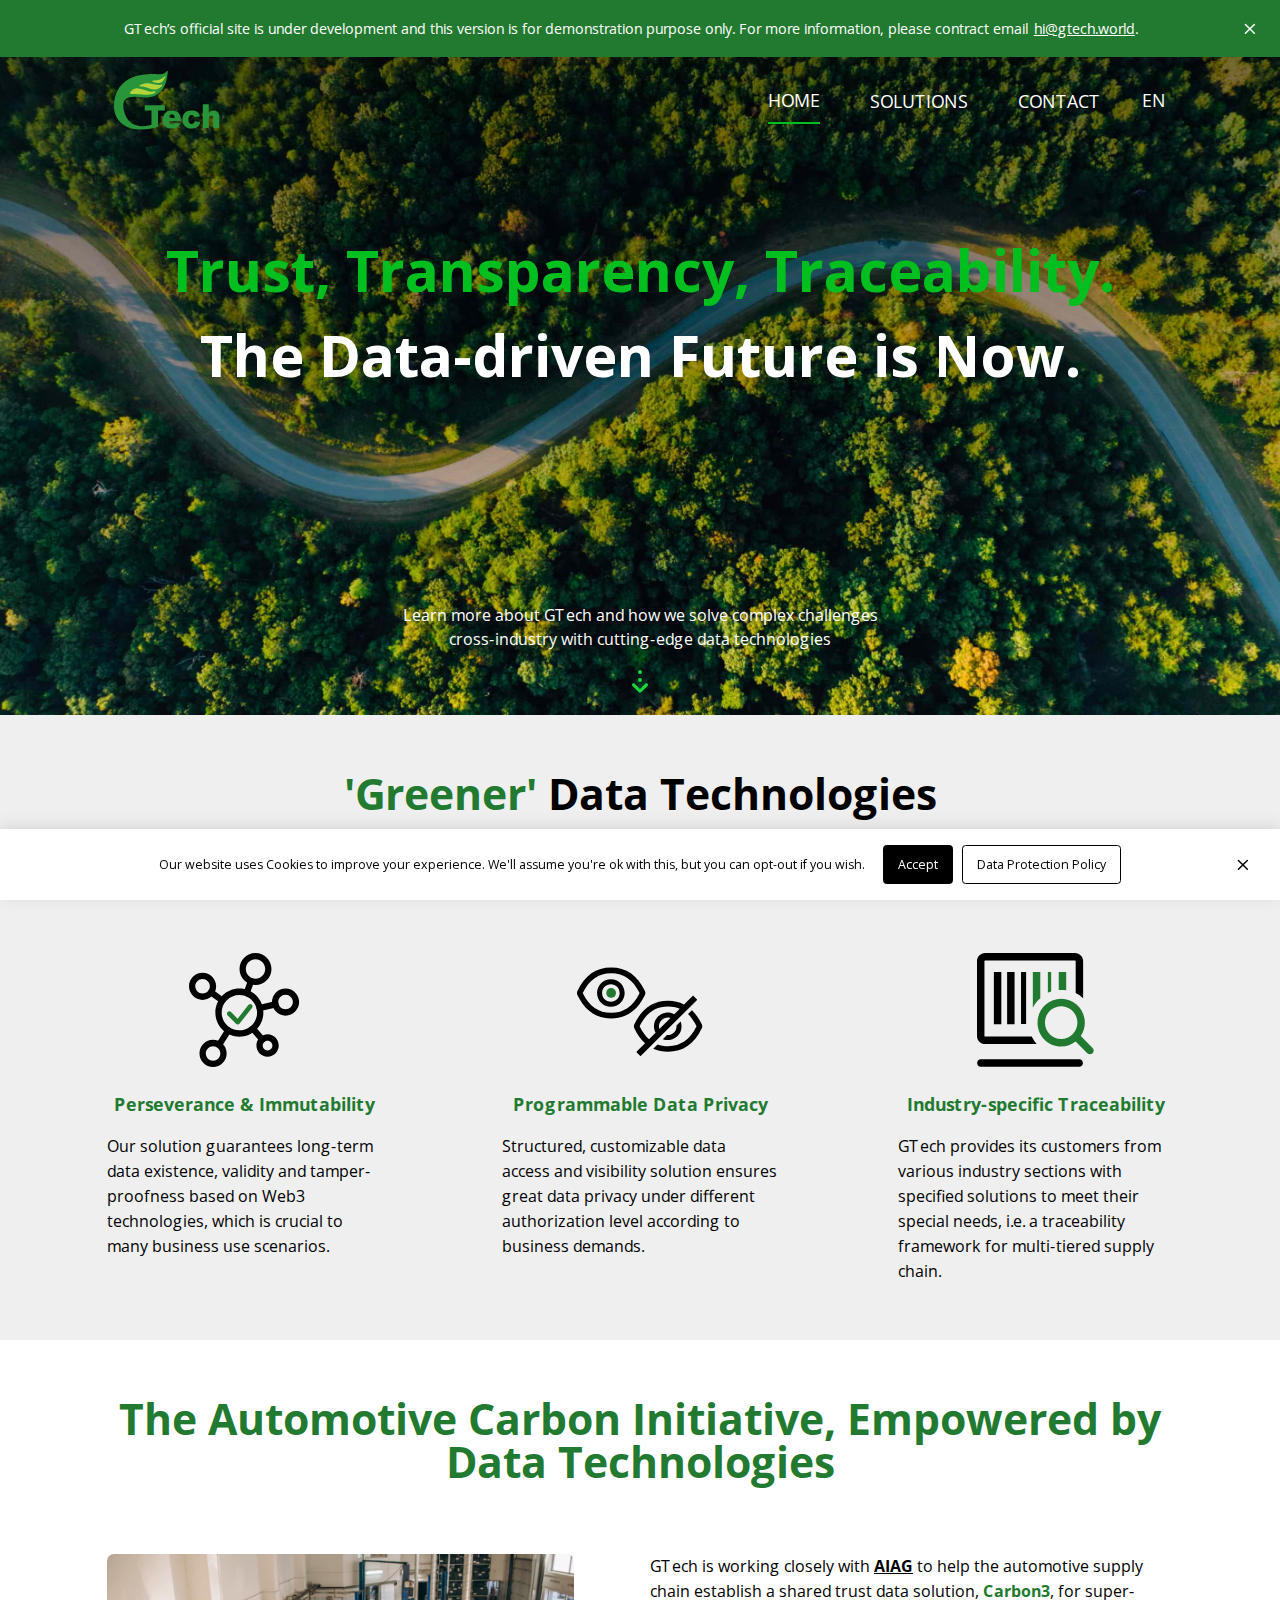
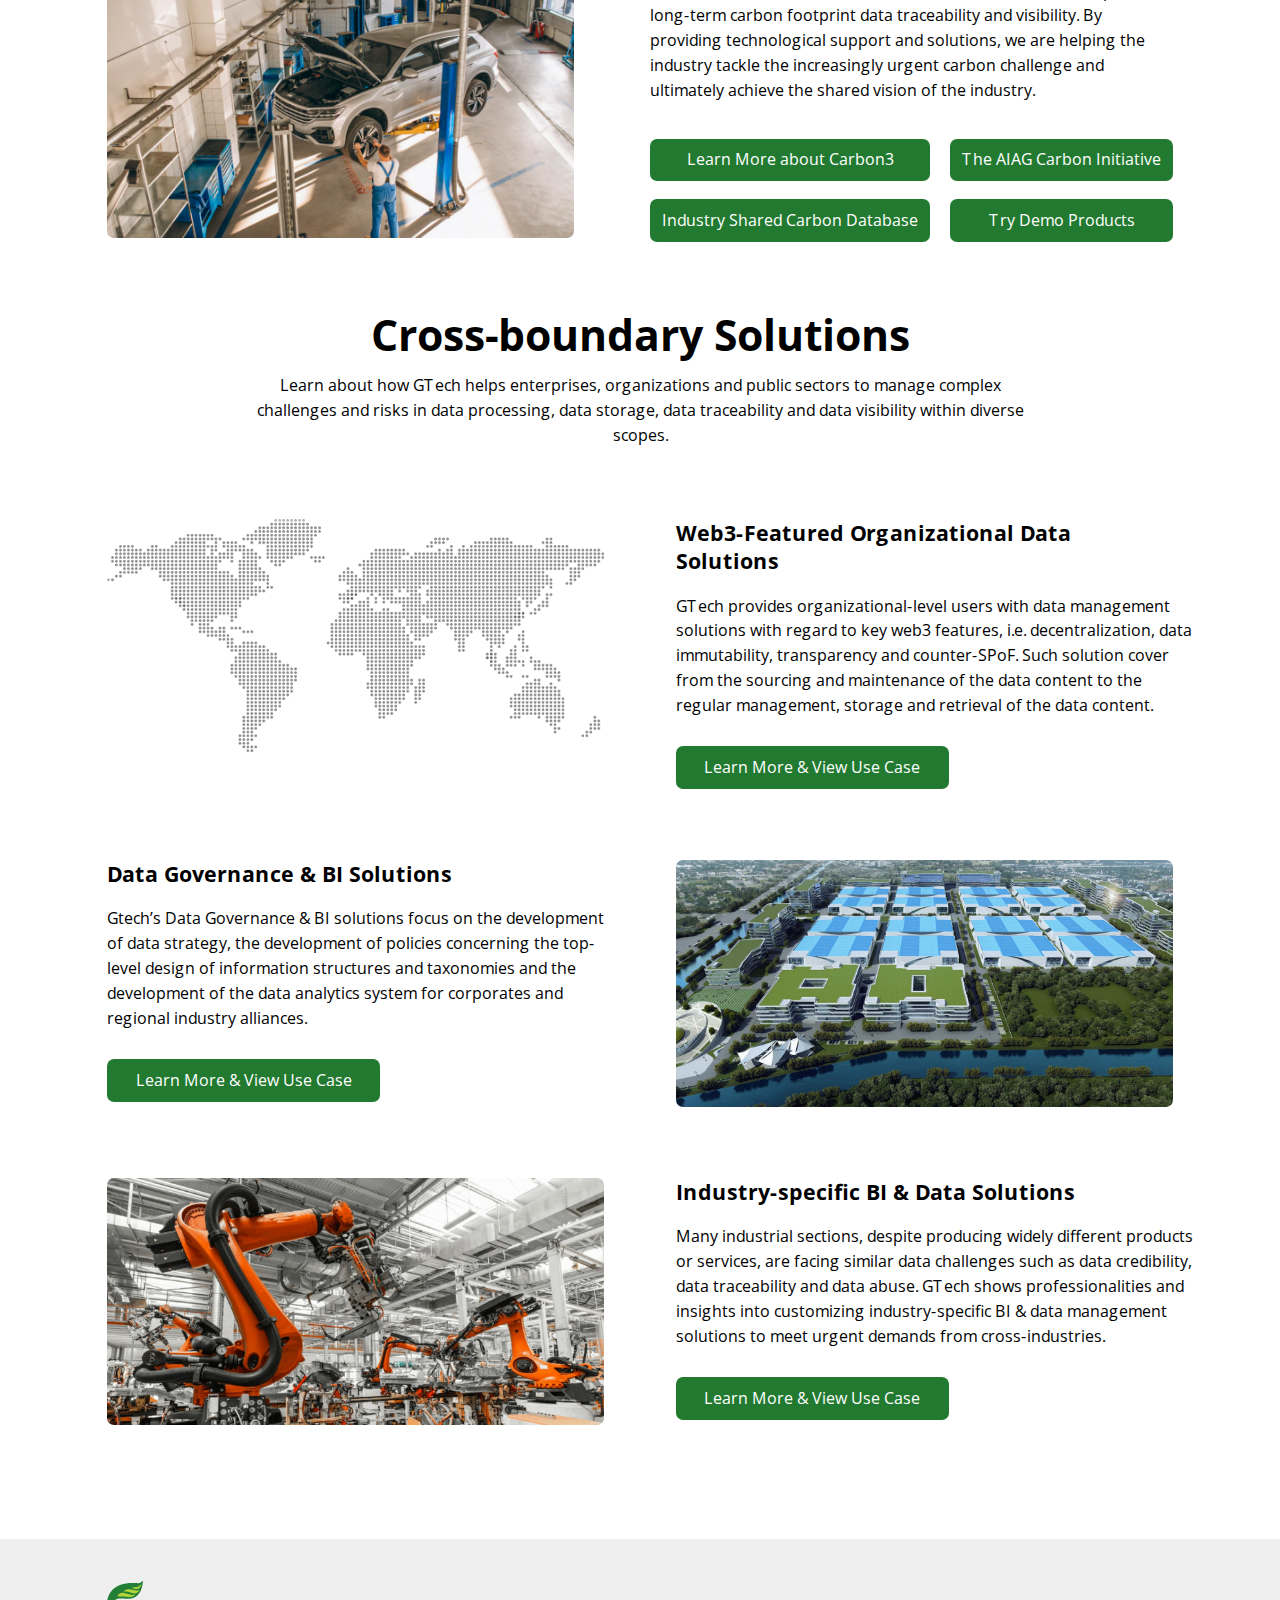
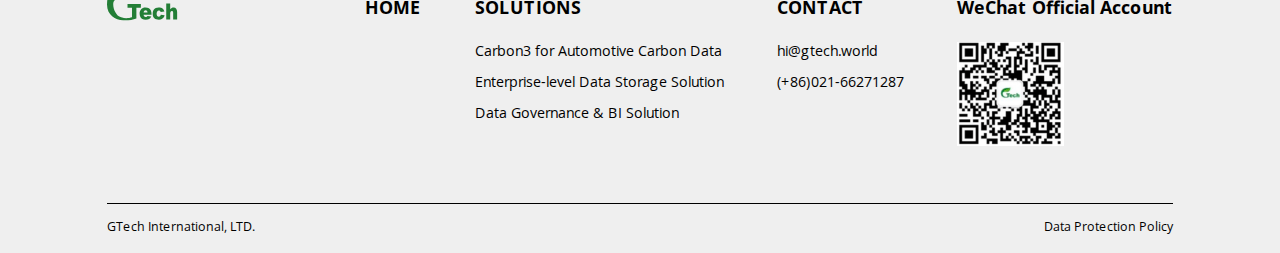
<file: index.html>
<!DOCTYPE html><html lang="en"><head><meta charSet="utf-8"/><meta name="viewport" content="width=device-width"/><meta name="next-head-count" content="2"/><link rel="preconnect" href="/" crossorigin="anonymous"/><link rel="preload" href="/_next/static/css/5288d0687bd31d93.css" as="style"/><link rel="stylesheet" href="/_next/static/css/5288d0687bd31d93.css" data-n-g=""/><noscript data-n-css=""></noscript><script defer="" nomodule="" src="/_next/static/chunks/polyfills-c67a75d1b6f99dc8.js"></script><script src="/_next/static/chunks/webpack-b8f8d6679aaa5f42.js" defer=""></script><script src="/_next/static/chunks/framework-581f102fc68ef277.js" defer=""></script><script src="/_next/static/chunks/main-71220c1e4946f592.js" defer=""></script><script src="/_next/static/chunks/pages/_app-a41fcdbe9997c2b9.js" defer=""></script><script src="/_next/static/chunks/8d4fba0e-fd02b2b81840c37c.js" defer=""></script><script src="/_next/static/chunks/8c16bef4-3a5990e9903d3d3b.js" defer=""></script><script src="/_next/static/chunks/431-c97db3393edc0b75.js" defer=""></script><script src="/_next/static/chunks/919-f11656b96b0485f4.js" defer=""></script><script src="/_next/static/chunks/pages/index-1e0c4e563dcc6757.js" defer=""></script><script src="/_next/static/p8mn2Bha2UyOERHmRodMK/_buildManifest.js" defer=""></script><script src="/_next/static/p8mn2Bha2UyOERHmRodMK/_ssgManifest.js" defer=""></script></head><body><div id="__next"></div><script id="__NEXT_DATA__" type="application/json">{"props":{"pageProps":{}},"page":"/","query":{},"buildId":"p8mn2Bha2UyOERHmRodMK","nextExport":true,"autoExport":true,"isFallback":false,"scriptLoader":[]}</script></body></html>
</file>
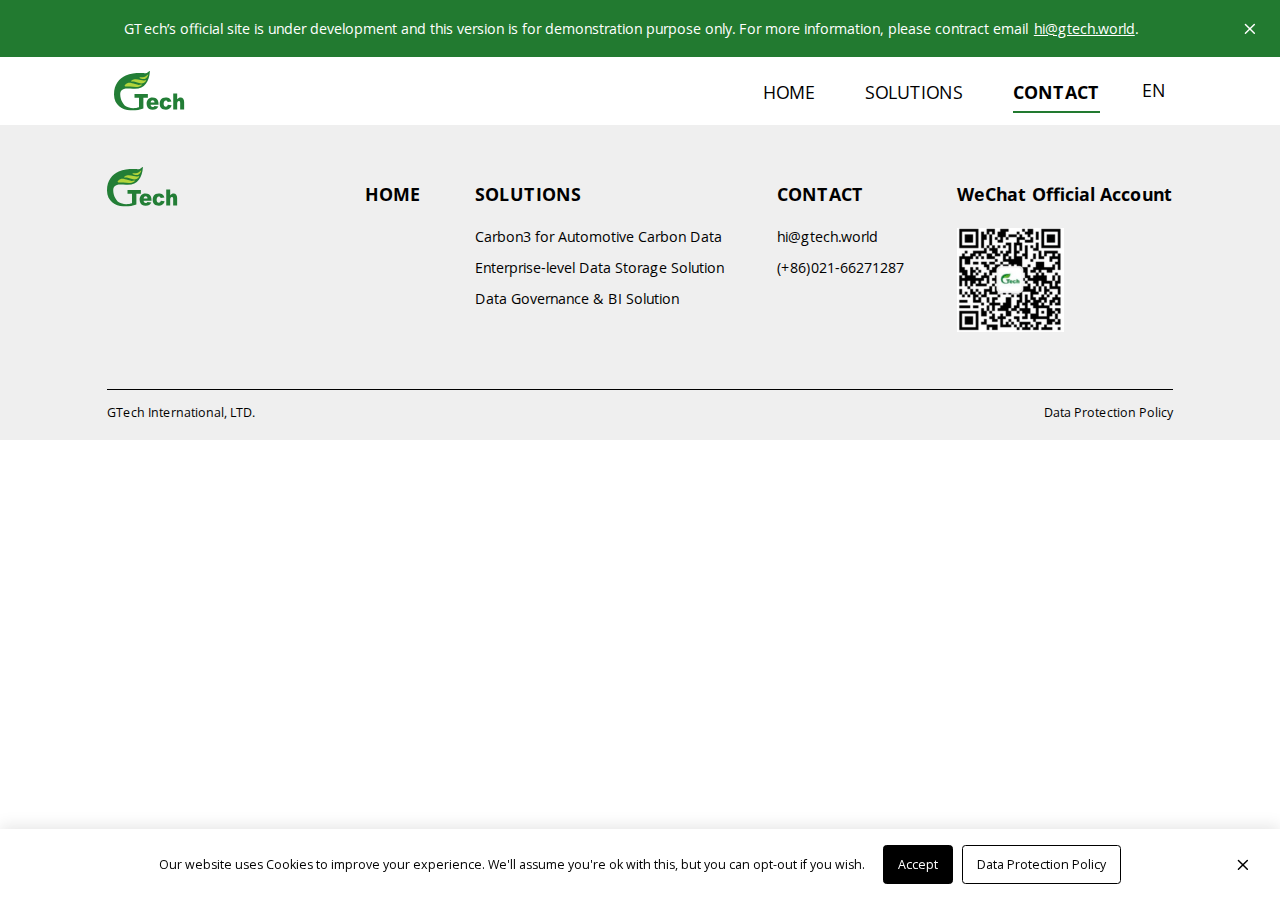
<file: contact.html>
<!DOCTYPE html><html lang="en"><head><meta charSet="utf-8"/><meta name="viewport" content="width=device-width"/><meta name="next-head-count" content="2"/><link rel="preconnect" href="/" crossorigin="anonymous"/><link rel="preload" href="/_next/static/css/5288d0687bd31d93.css" as="style"/><link rel="stylesheet" href="/_next/static/css/5288d0687bd31d93.css" data-n-g=""/><noscript data-n-css=""></noscript><script defer="" nomodule="" src="/_next/static/chunks/polyfills-c67a75d1b6f99dc8.js"></script><script src="/_next/static/chunks/webpack-b8f8d6679aaa5f42.js" defer=""></script><script src="/_next/static/chunks/framework-581f102fc68ef277.js" defer=""></script><script src="/_next/static/chunks/main-71220c1e4946f592.js" defer=""></script><script src="/_next/static/chunks/pages/_app-a41fcdbe9997c2b9.js" defer=""></script><script src="/_next/static/chunks/8d4fba0e-fd02b2b81840c37c.js" defer=""></script><script src="/_next/static/chunks/8c16bef4-3a5990e9903d3d3b.js" defer=""></script><script src="/_next/static/chunks/431-c97db3393edc0b75.js" defer=""></script><script src="/_next/static/chunks/919-f11656b96b0485f4.js" defer=""></script><script src="/_next/static/chunks/pages/contact-c659184856dd1633.js" defer=""></script><script src="/_next/static/p8mn2Bha2UyOERHmRodMK/_buildManifest.js" defer=""></script><script src="/_next/static/p8mn2Bha2UyOERHmRodMK/_ssgManifest.js" defer=""></script></head><body><div id="__next"></div><script id="__NEXT_DATA__" type="application/json">{"props":{"pageProps":{}},"page":"/contact","query":{},"buildId":"p8mn2Bha2UyOERHmRodMK","nextExport":true,"autoExport":true,"isFallback":false,"scriptLoader":[]}</script></body></html>
</file>
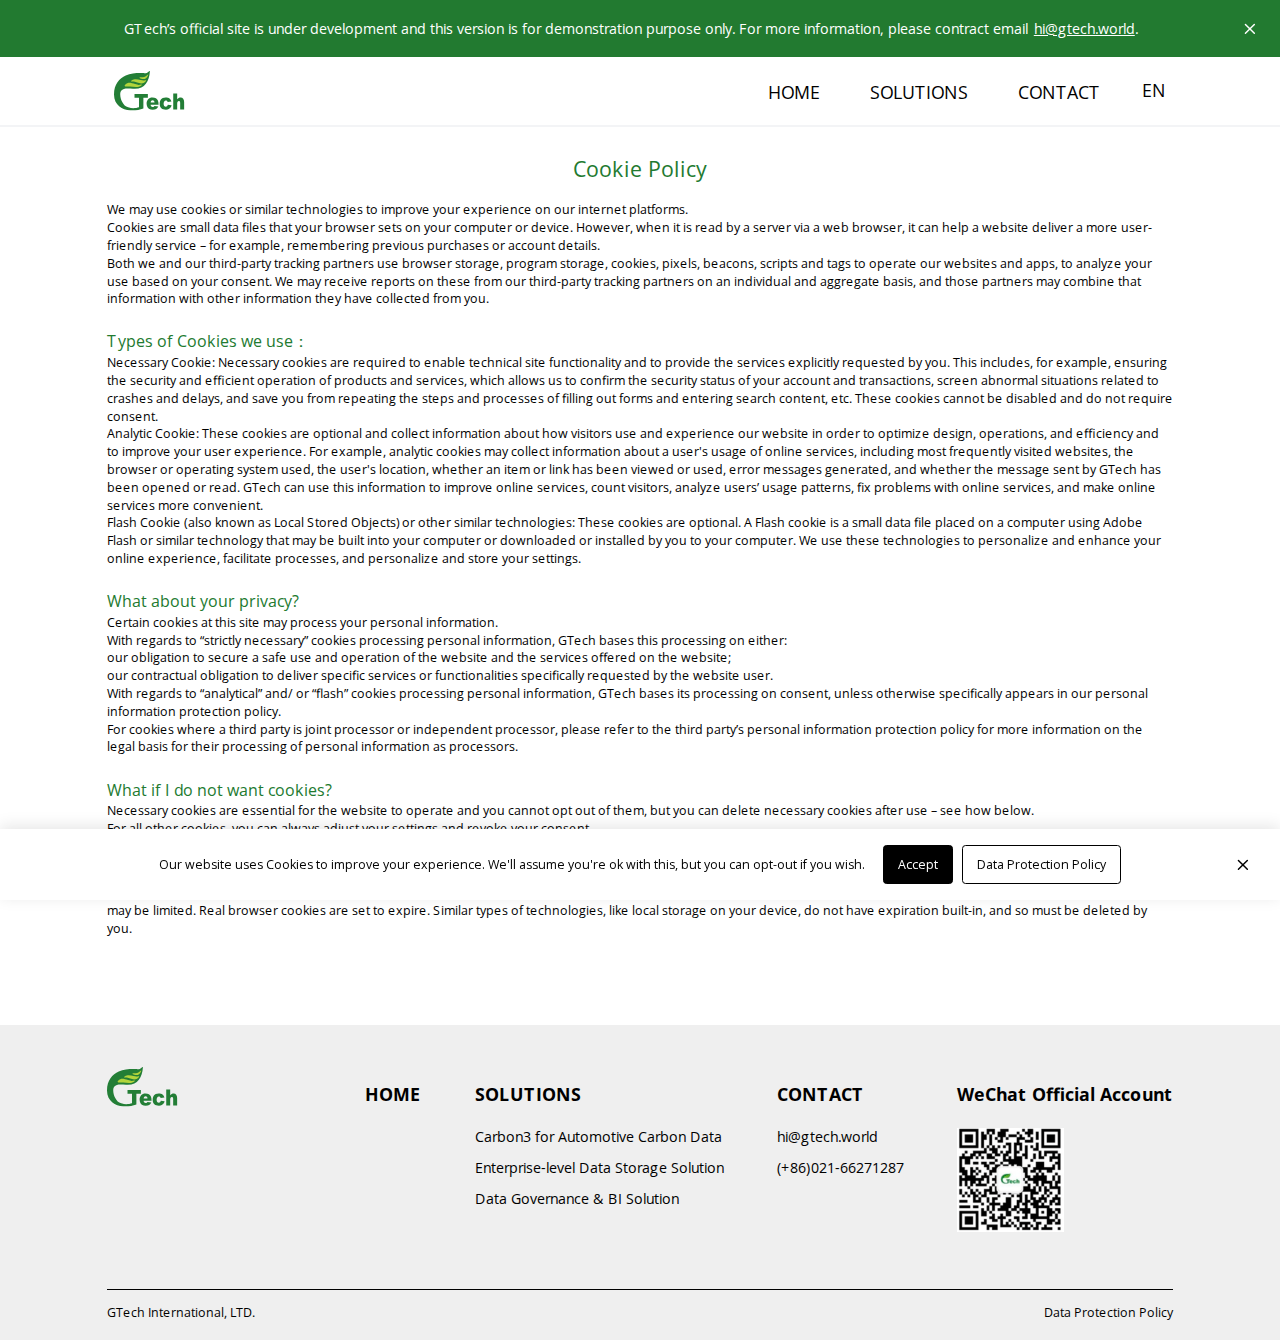
<file: enstatement.html>
<!DOCTYPE html><html lang="en"><head><meta charSet="utf-8"/><meta name="viewport" content="width=device-width"/><meta name="next-head-count" content="2"/><link rel="preconnect" href="/" crossorigin="anonymous"/><link rel="preload" href="/_next/static/css/5288d0687bd31d93.css" as="style"/><link rel="stylesheet" href="/_next/static/css/5288d0687bd31d93.css" data-n-g=""/><noscript data-n-css=""></noscript><script defer="" nomodule="" src="/_next/static/chunks/polyfills-c67a75d1b6f99dc8.js"></script><script src="/_next/static/chunks/webpack-b8f8d6679aaa5f42.js" defer=""></script><script src="/_next/static/chunks/framework-581f102fc68ef277.js" defer=""></script><script src="/_next/static/chunks/main-71220c1e4946f592.js" defer=""></script><script src="/_next/static/chunks/pages/_app-a41fcdbe9997c2b9.js" defer=""></script><script src="/_next/static/chunks/8d4fba0e-fd02b2b81840c37c.js" defer=""></script><script src="/_next/static/chunks/8c16bef4-3a5990e9903d3d3b.js" defer=""></script><script src="/_next/static/chunks/431-c97db3393edc0b75.js" defer=""></script><script src="/_next/static/chunks/919-f11656b96b0485f4.js" defer=""></script><script src="/_next/static/chunks/pages/enstatement-c4e5d16bc93fc5a7.js" defer=""></script><script src="/_next/static/p8mn2Bha2UyOERHmRodMK/_buildManifest.js" defer=""></script><script src="/_next/static/p8mn2Bha2UyOERHmRodMK/_ssgManifest.js" defer=""></script></head><body><div id="__next"></div><script id="__NEXT_DATA__" type="application/json">{"props":{"pageProps":{}},"page":"/enstatement","query":{},"buildId":"p8mn2Bha2UyOERHmRodMK","nextExport":true,"autoExport":true,"isFallback":false,"scriptLoader":[]}</script></body></html>
</file>
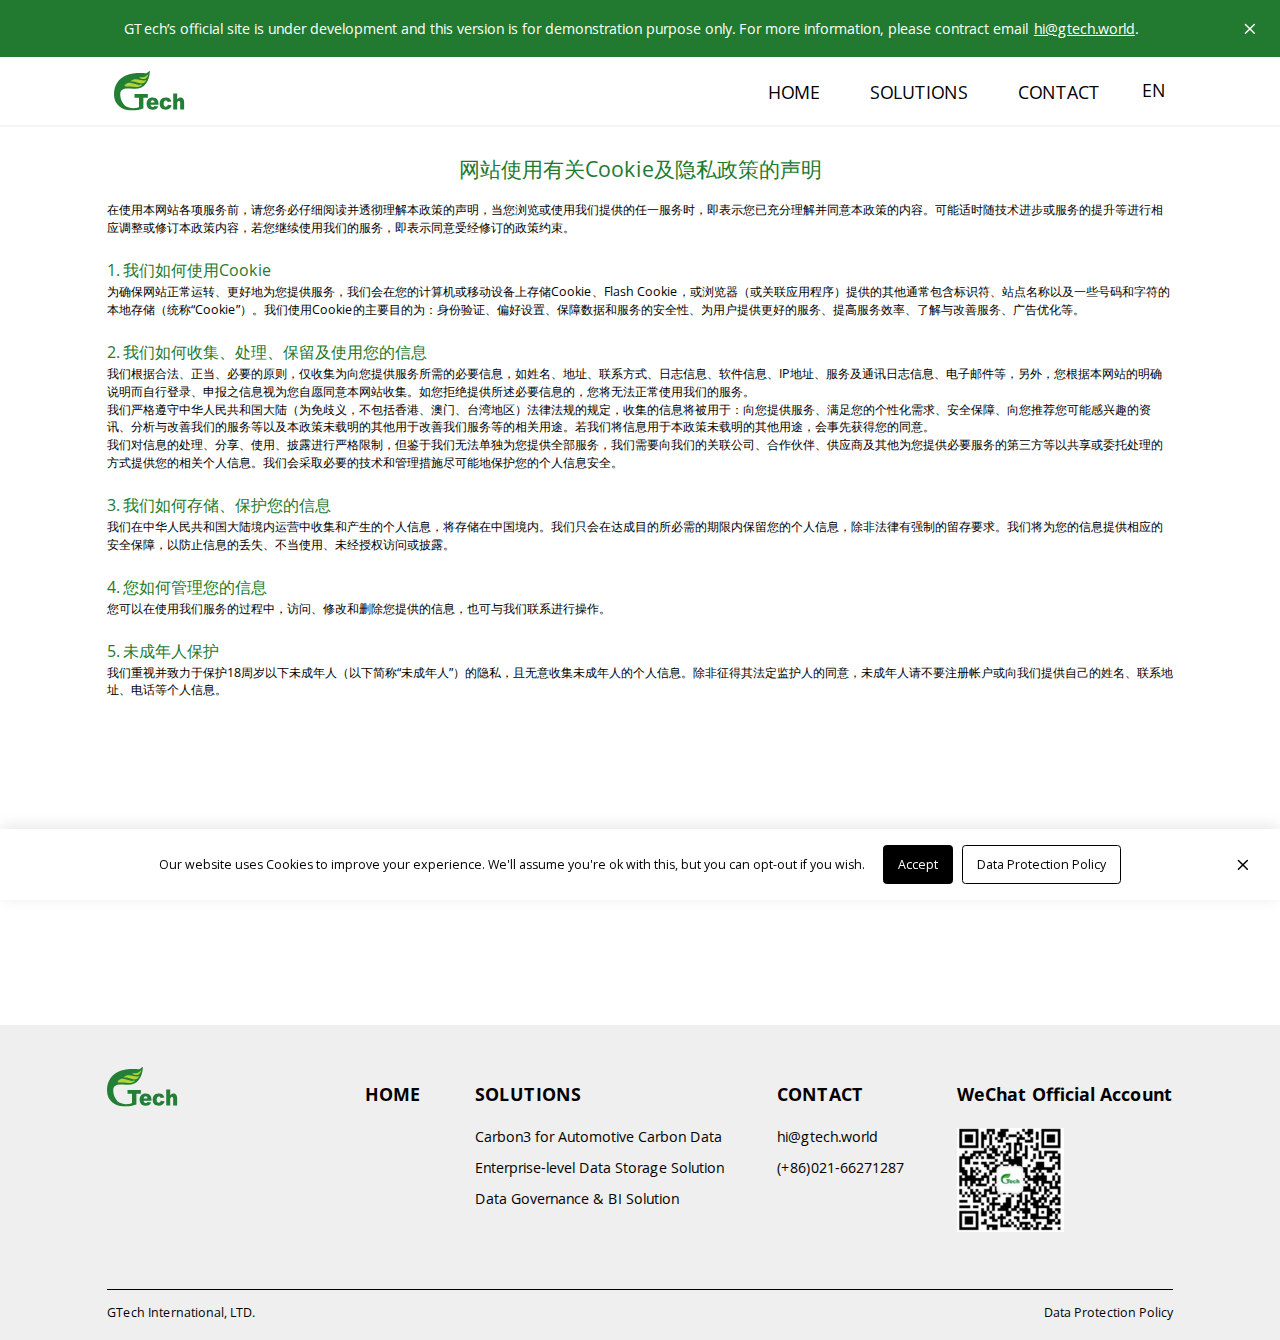
<file: zhstatement.html>
<!DOCTYPE html><html lang="en"><head><meta charSet="utf-8"/><meta name="viewport" content="width=device-width"/><meta name="next-head-count" content="2"/><link rel="preconnect" href="/" crossorigin="anonymous"/><link rel="preload" href="/_next/static/css/5288d0687bd31d93.css" as="style"/><link rel="stylesheet" href="/_next/static/css/5288d0687bd31d93.css" data-n-g=""/><noscript data-n-css=""></noscript><script defer="" nomodule="" src="/_next/static/chunks/polyfills-c67a75d1b6f99dc8.js"></script><script src="/_next/static/chunks/webpack-b8f8d6679aaa5f42.js" defer=""></script><script src="/_next/static/chunks/framework-581f102fc68ef277.js" defer=""></script><script src="/_next/static/chunks/main-71220c1e4946f592.js" defer=""></script><script src="/_next/static/chunks/pages/_app-a41fcdbe9997c2b9.js" defer=""></script><script src="/_next/static/chunks/8d4fba0e-fd02b2b81840c37c.js" defer=""></script><script src="/_next/static/chunks/8c16bef4-3a5990e9903d3d3b.js" defer=""></script><script src="/_next/static/chunks/431-c97db3393edc0b75.js" defer=""></script><script src="/_next/static/chunks/919-f11656b96b0485f4.js" defer=""></script><script src="/_next/static/chunks/pages/zhstatement-5091e8286f5fdfdb.js" defer=""></script><script src="/_next/static/p8mn2Bha2UyOERHmRodMK/_buildManifest.js" defer=""></script><script src="/_next/static/p8mn2Bha2UyOERHmRodMK/_ssgManifest.js" defer=""></script></head><body><div id="__next"></div><script id="__NEXT_DATA__" type="application/json">{"props":{"pageProps":{}},"page":"/zhstatement","query":{},"buildId":"p8mn2Bha2UyOERHmRodMK","nextExport":true,"autoExport":true,"isFallback":false,"scriptLoader":[]}</script></body></html>
</file>
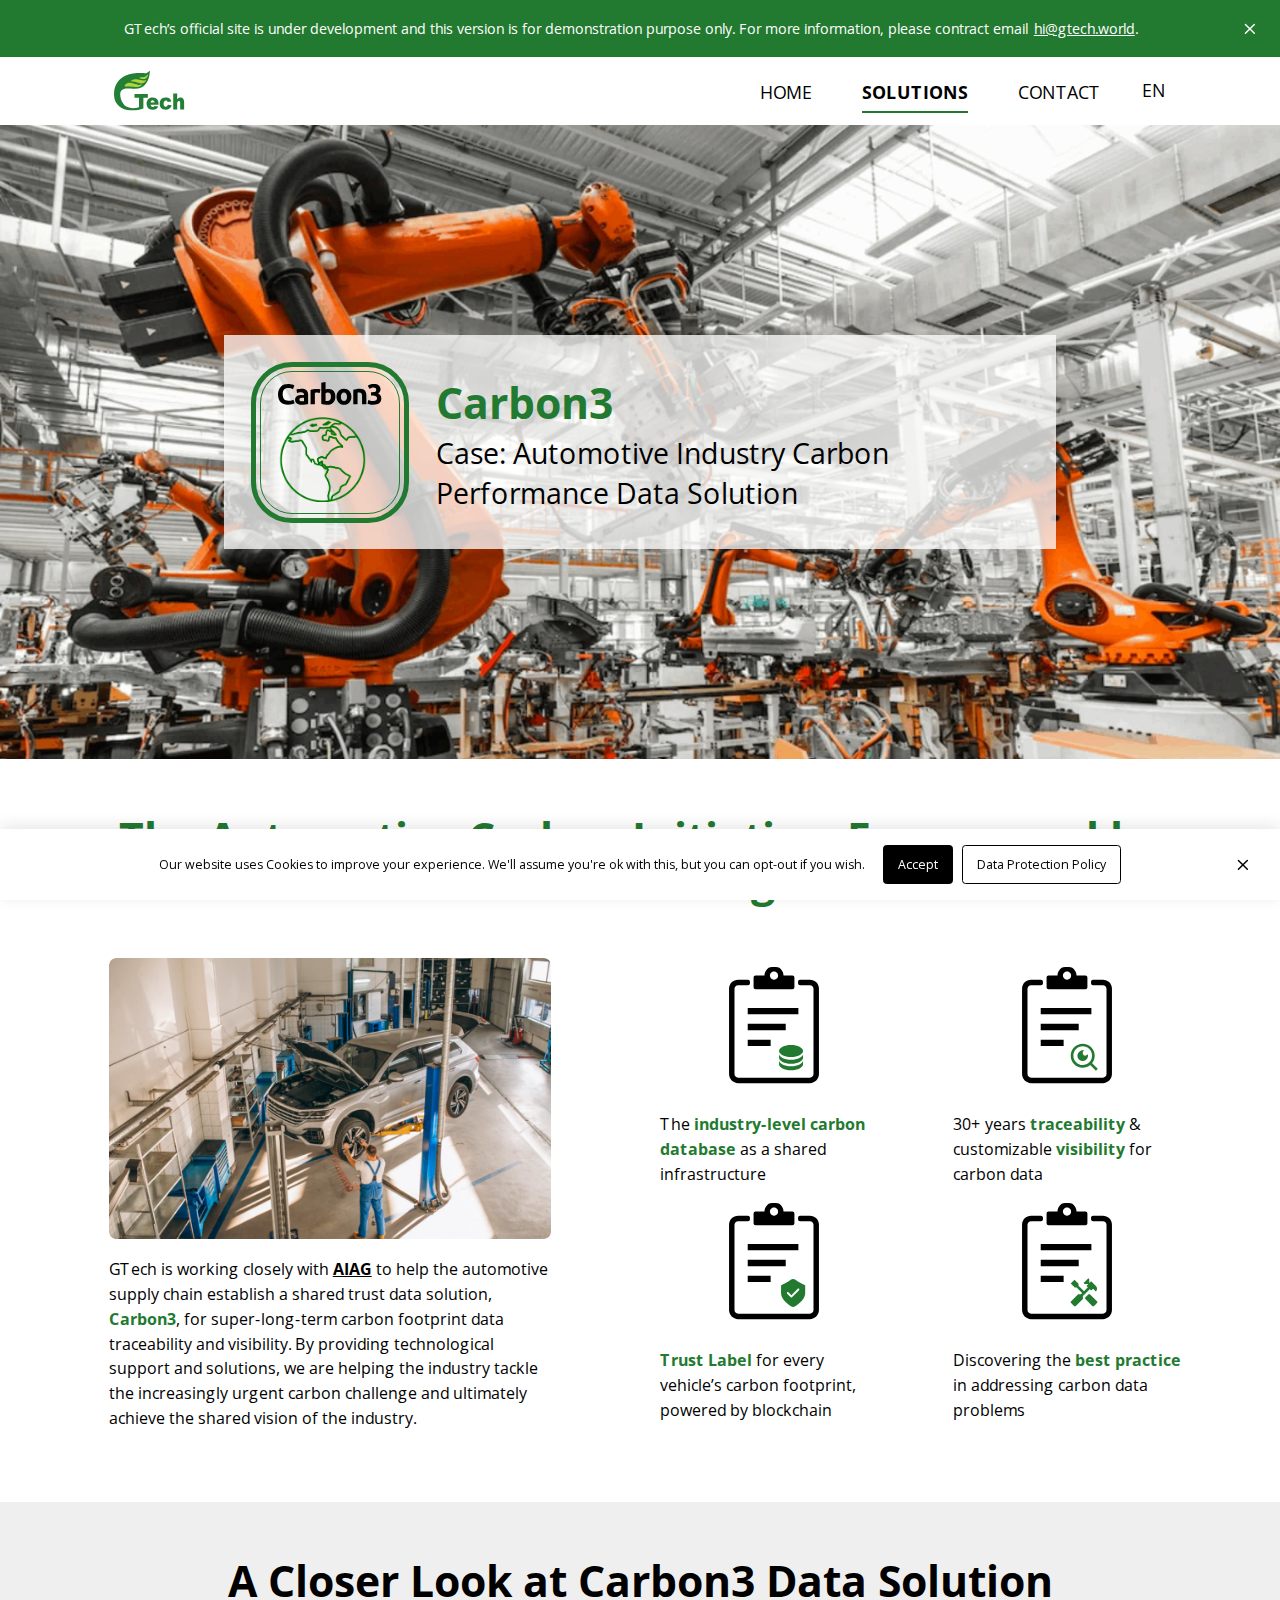
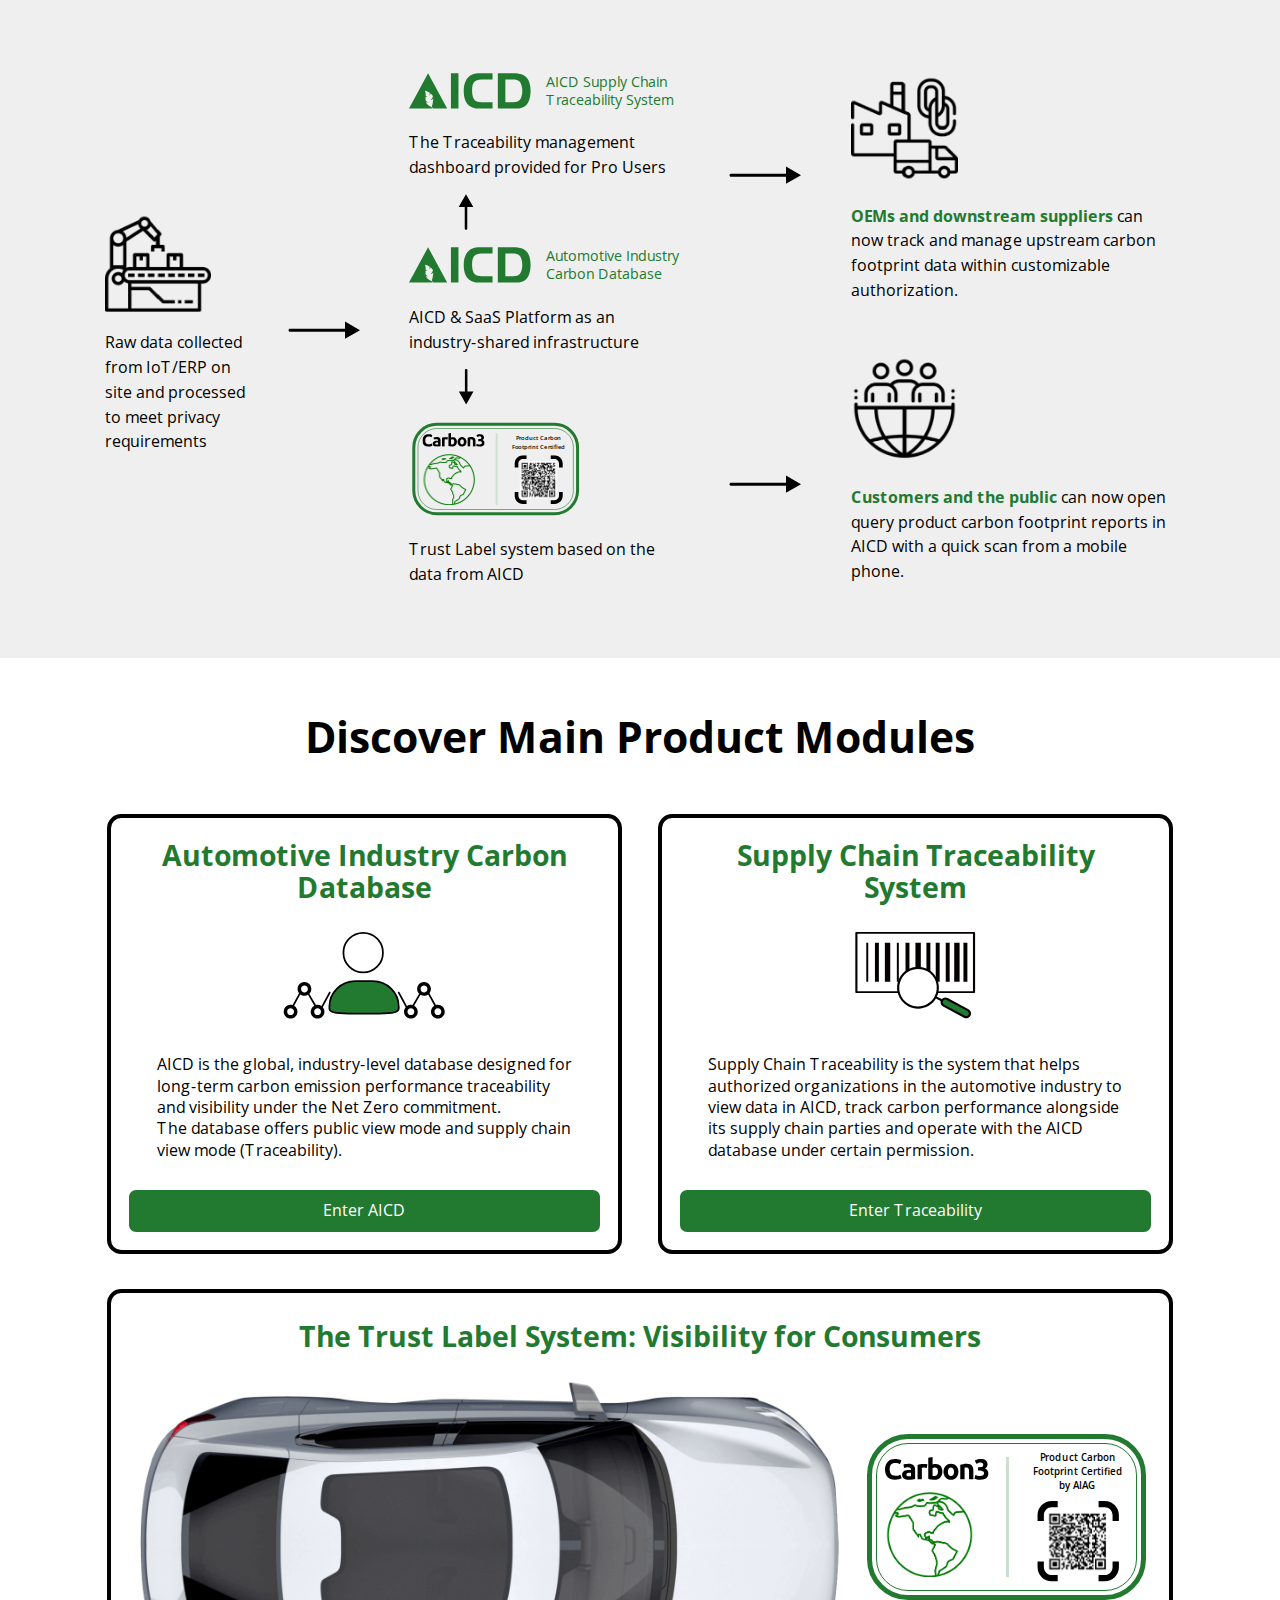
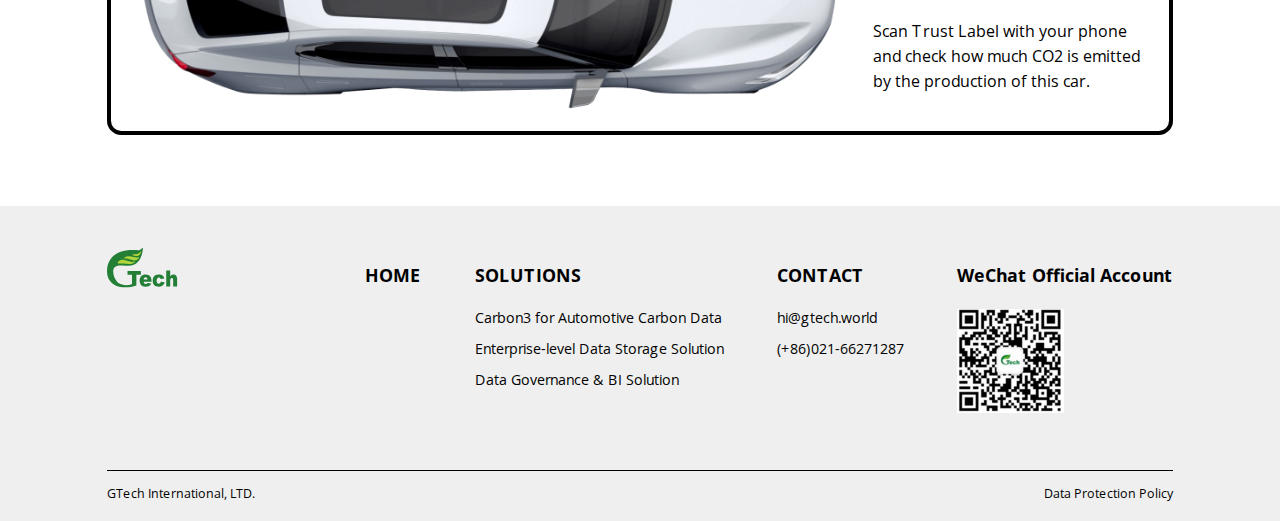
<file: solutions/automotive.html>
<!DOCTYPE html><html lang="en"><head><meta charSet="utf-8"/><meta name="viewport" content="width=device-width"/><meta name="next-head-count" content="2"/><link rel="preconnect" href="/" crossorigin="anonymous"/><link rel="preload" href="/_next/static/css/5288d0687bd31d93.css" as="style"/><link rel="stylesheet" href="/_next/static/css/5288d0687bd31d93.css" data-n-g=""/><noscript data-n-css=""></noscript><script defer="" nomodule="" src="/_next/static/chunks/polyfills-c67a75d1b6f99dc8.js"></script><script src="/_next/static/chunks/webpack-b8f8d6679aaa5f42.js" defer=""></script><script src="/_next/static/chunks/framework-581f102fc68ef277.js" defer=""></script><script src="/_next/static/chunks/main-71220c1e4946f592.js" defer=""></script><script src="/_next/static/chunks/pages/_app-a41fcdbe9997c2b9.js" defer=""></script><script src="/_next/static/chunks/8d4fba0e-fd02b2b81840c37c.js" defer=""></script><script src="/_next/static/chunks/8c16bef4-3a5990e9903d3d3b.js" defer=""></script><script src="/_next/static/chunks/431-c97db3393edc0b75.js" defer=""></script><script src="/_next/static/chunks/919-f11656b96b0485f4.js" defer=""></script><script src="/_next/static/chunks/pages/solutions/automotive-d37ad77e917eda39.js" defer=""></script><script src="/_next/static/p8mn2Bha2UyOERHmRodMK/_buildManifest.js" defer=""></script><script src="/_next/static/p8mn2Bha2UyOERHmRodMK/_ssgManifest.js" defer=""></script></head><body><div id="__next"></div><script id="__NEXT_DATA__" type="application/json">{"props":{"pageProps":{}},"page":"/solutions/automotive","query":{},"buildId":"p8mn2Bha2UyOERHmRodMK","nextExport":true,"autoExport":true,"isFallback":false,"scriptLoader":[]}</script></body></html>
</file>
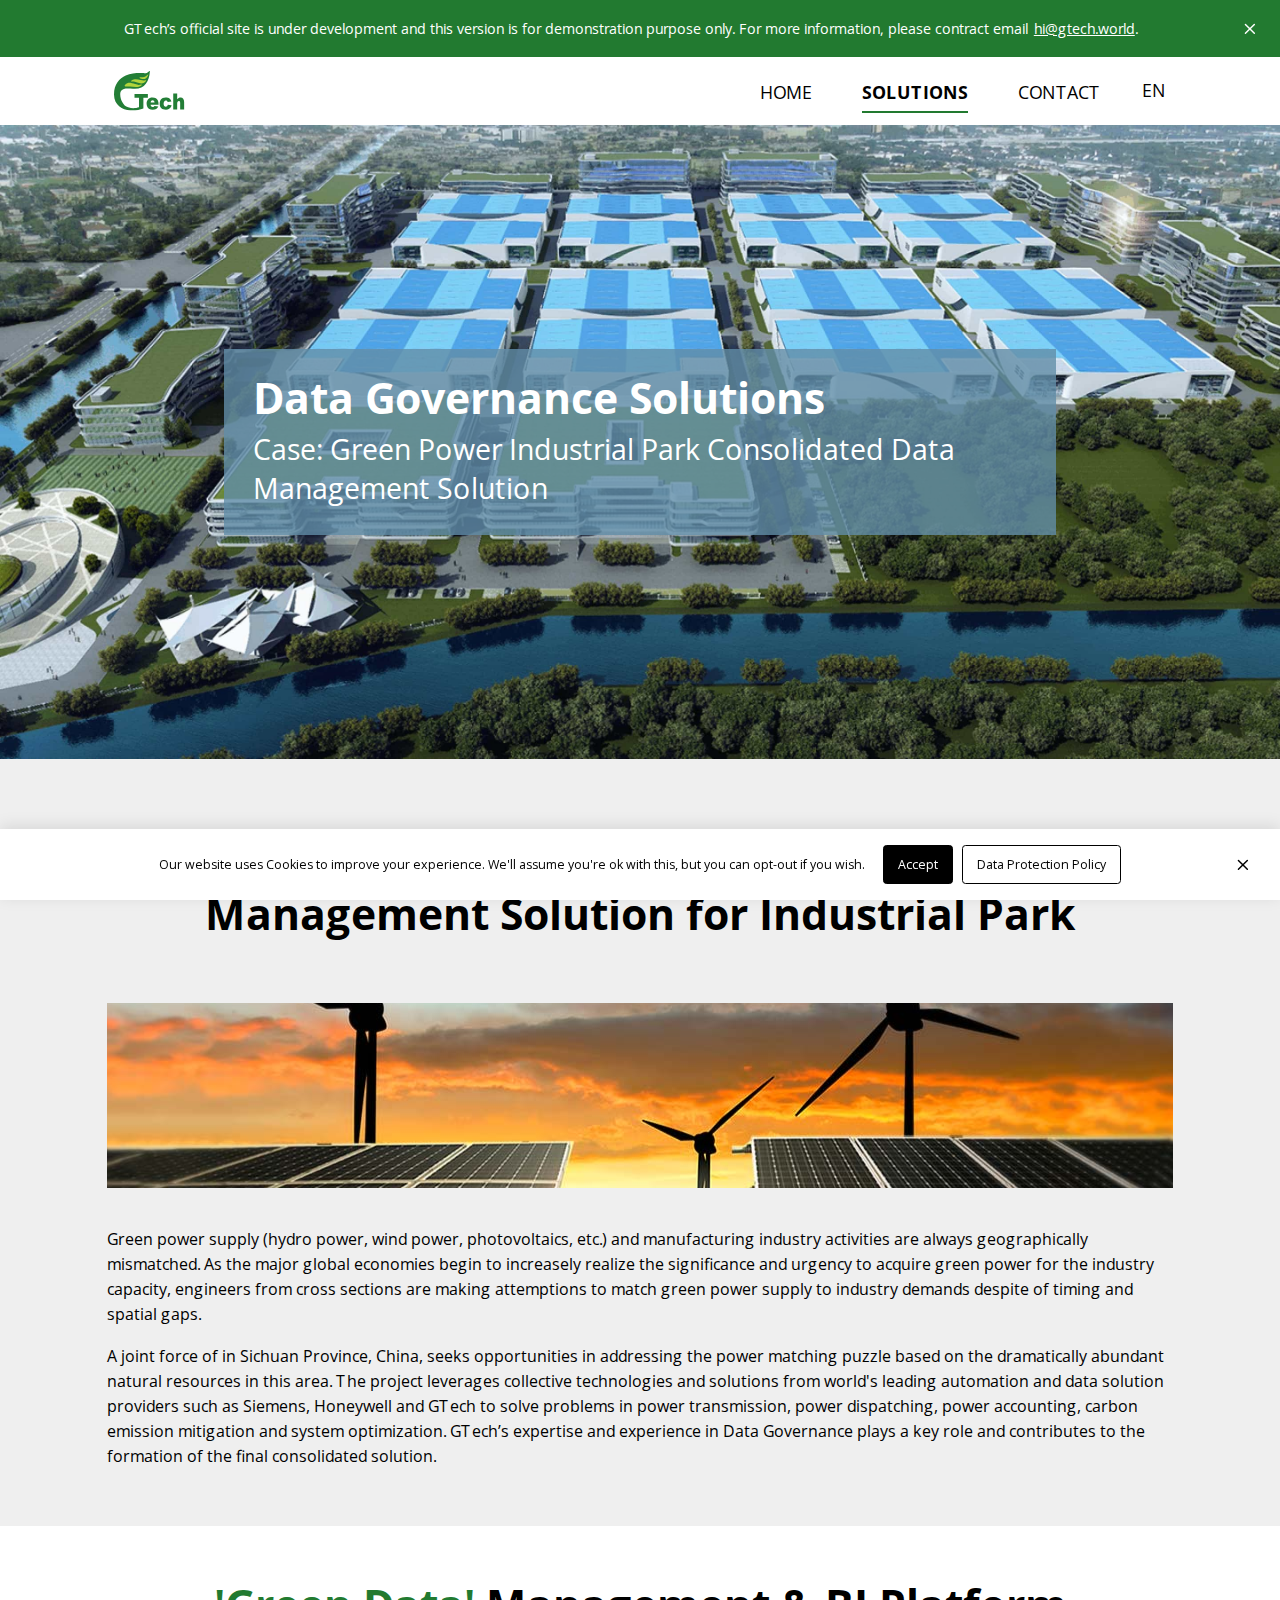
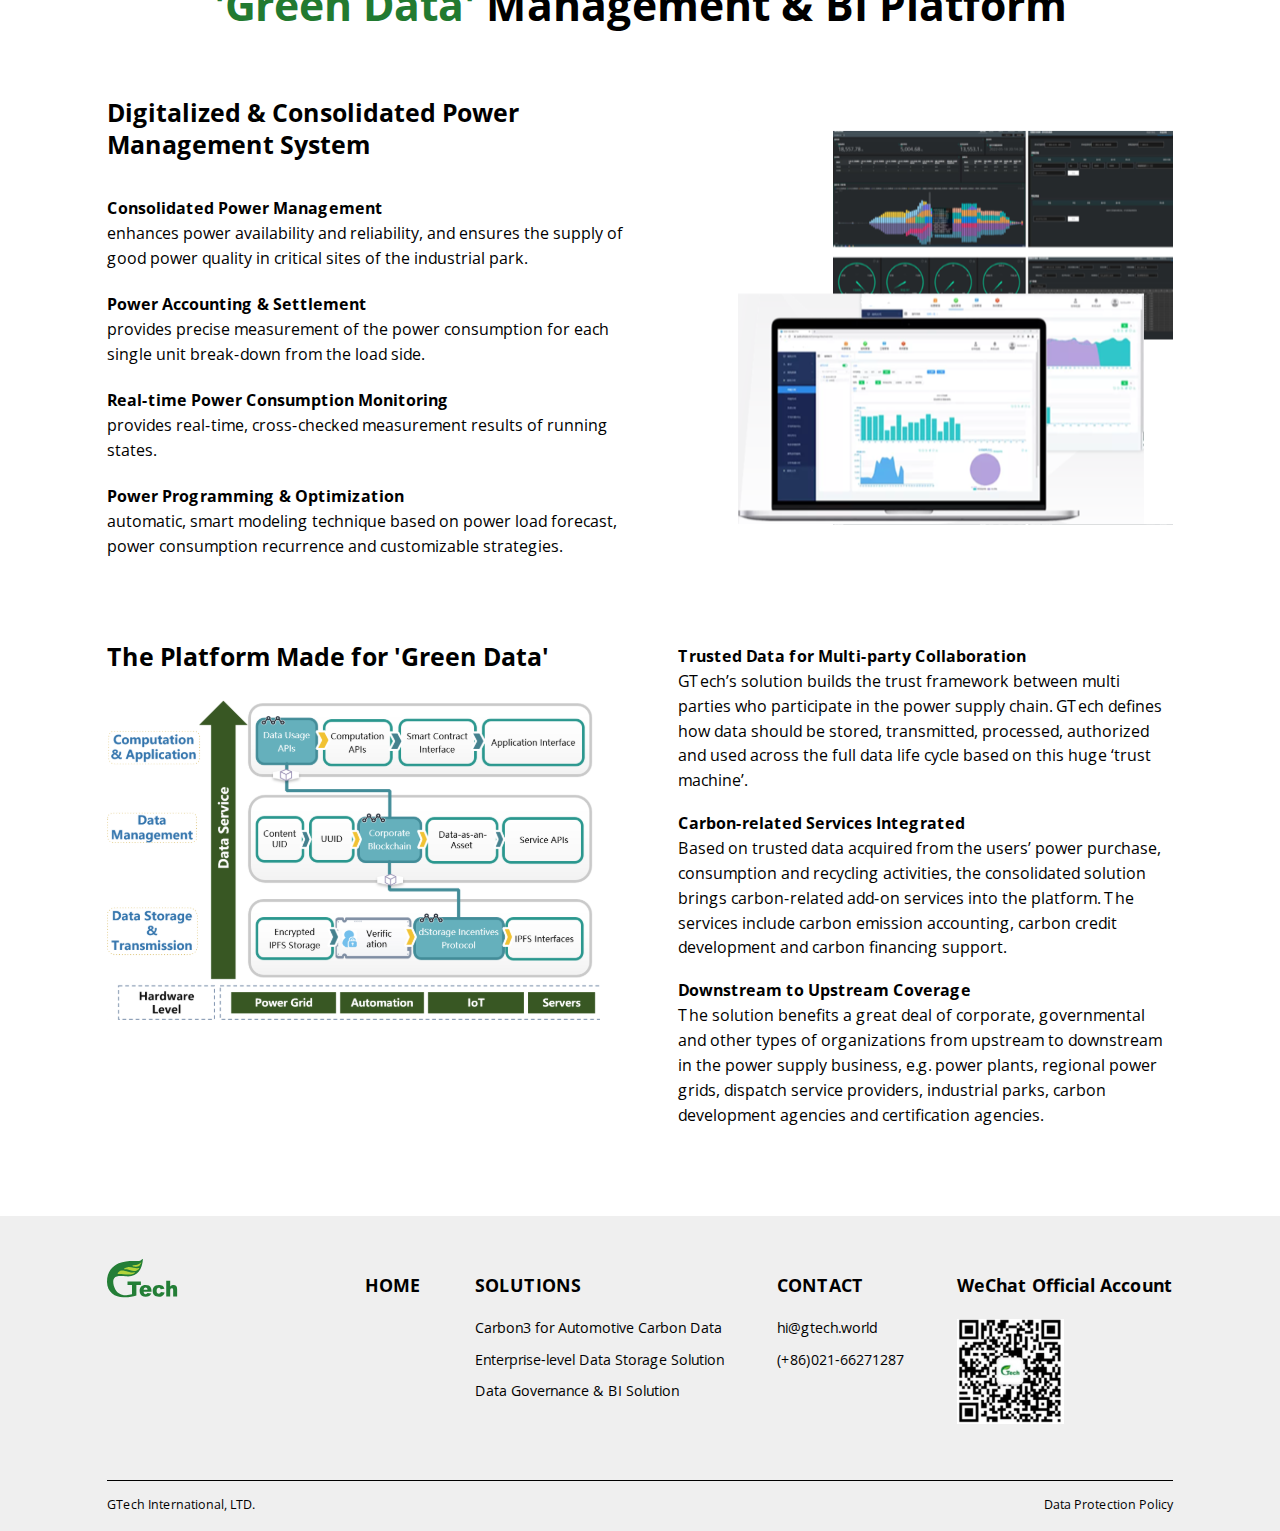
<file: solutions/governance.html>
<!DOCTYPE html><html lang="en"><head><meta charSet="utf-8"/><meta name="viewport" content="width=device-width"/><meta name="next-head-count" content="2"/><link rel="preconnect" href="/" crossorigin="anonymous"/><link rel="preload" href="/_next/static/css/5288d0687bd31d93.css" as="style"/><link rel="stylesheet" href="/_next/static/css/5288d0687bd31d93.css" data-n-g=""/><noscript data-n-css=""></noscript><script defer="" nomodule="" src="/_next/static/chunks/polyfills-c67a75d1b6f99dc8.js"></script><script src="/_next/static/chunks/webpack-b8f8d6679aaa5f42.js" defer=""></script><script src="/_next/static/chunks/framework-581f102fc68ef277.js" defer=""></script><script src="/_next/static/chunks/main-71220c1e4946f592.js" defer=""></script><script src="/_next/static/chunks/pages/_app-a41fcdbe9997c2b9.js" defer=""></script><script src="/_next/static/chunks/8d4fba0e-fd02b2b81840c37c.js" defer=""></script><script src="/_next/static/chunks/8c16bef4-3a5990e9903d3d3b.js" defer=""></script><script src="/_next/static/chunks/431-c97db3393edc0b75.js" defer=""></script><script src="/_next/static/chunks/919-f11656b96b0485f4.js" defer=""></script><script src="/_next/static/chunks/pages/solutions/governance-11e7fe18501153c9.js" defer=""></script><script src="/_next/static/p8mn2Bha2UyOERHmRodMK/_buildManifest.js" defer=""></script><script src="/_next/static/p8mn2Bha2UyOERHmRodMK/_ssgManifest.js" defer=""></script></head><body><div id="__next"></div><script id="__NEXT_DATA__" type="application/json">{"props":{"pageProps":{}},"page":"/solutions/governance","query":{},"buildId":"p8mn2Bha2UyOERHmRodMK","nextExport":true,"autoExport":true,"isFallback":false,"scriptLoader":[]}</script></body></html>
</file>
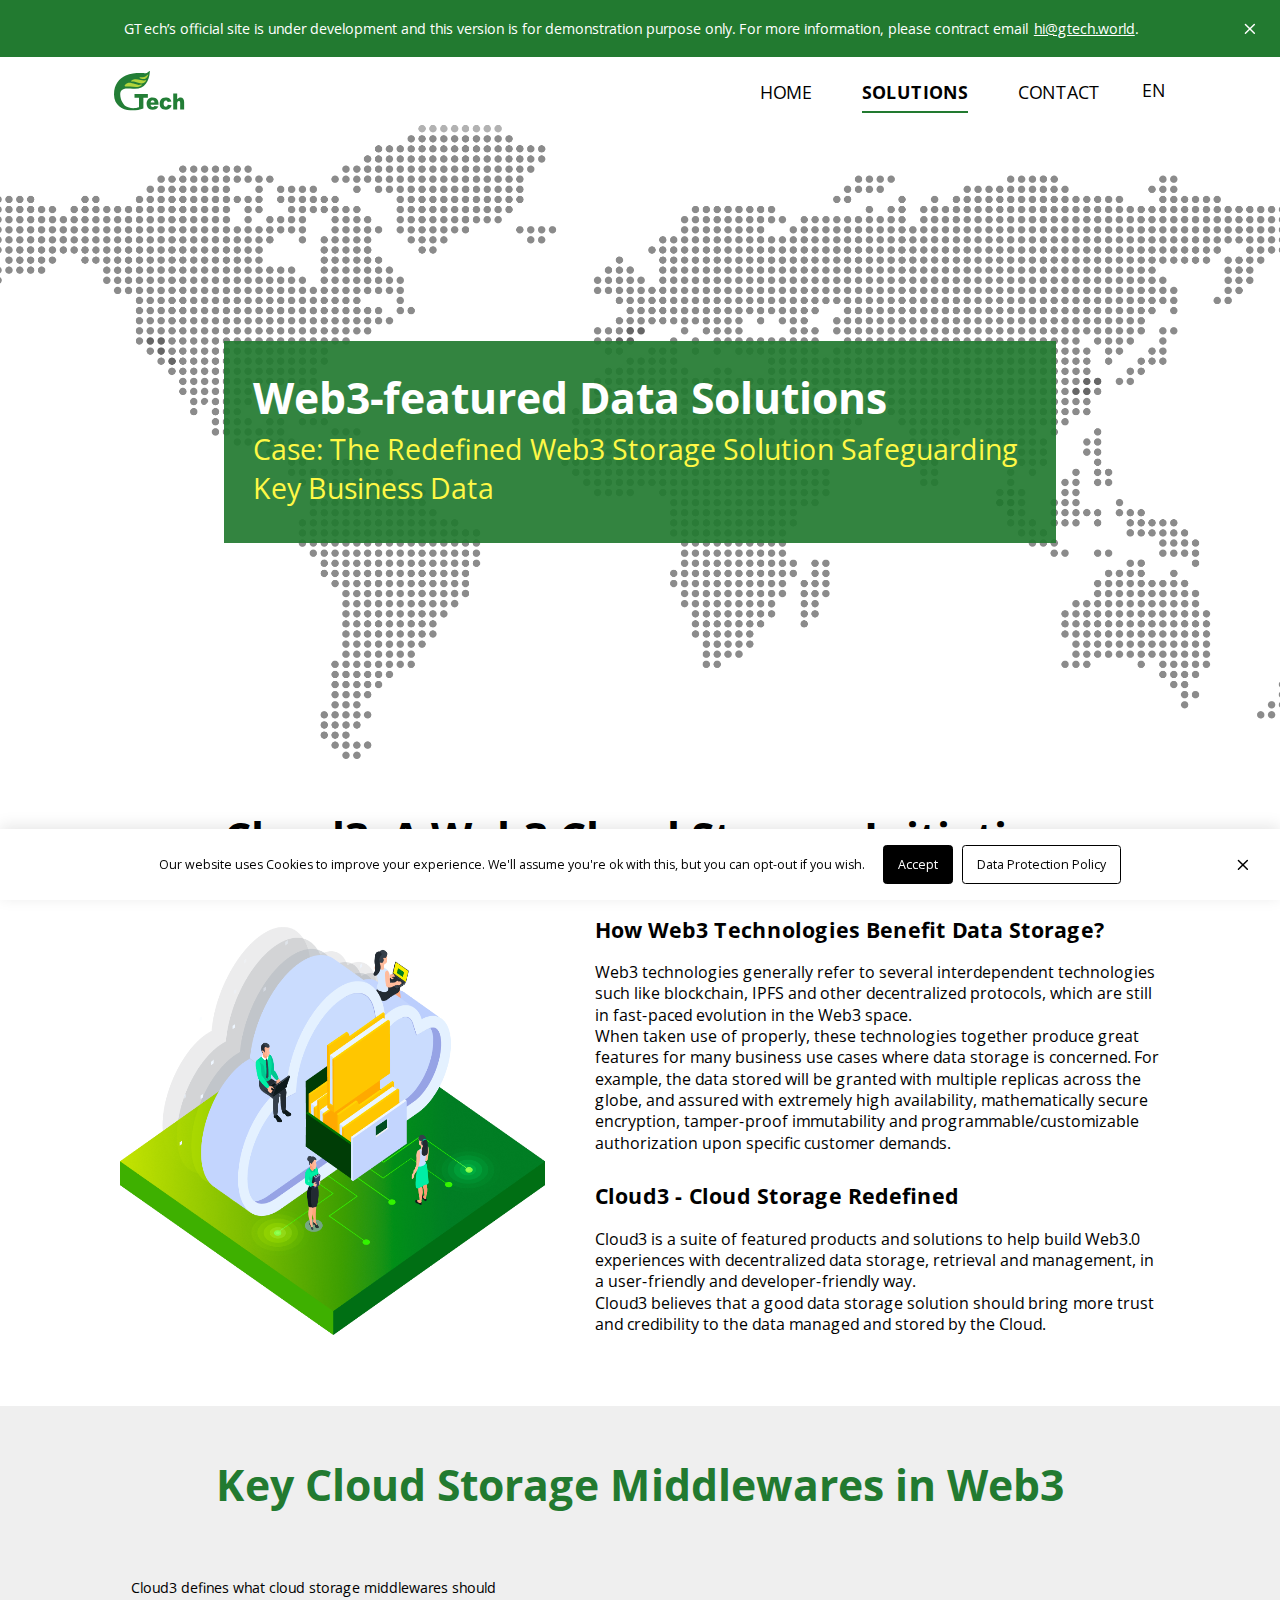
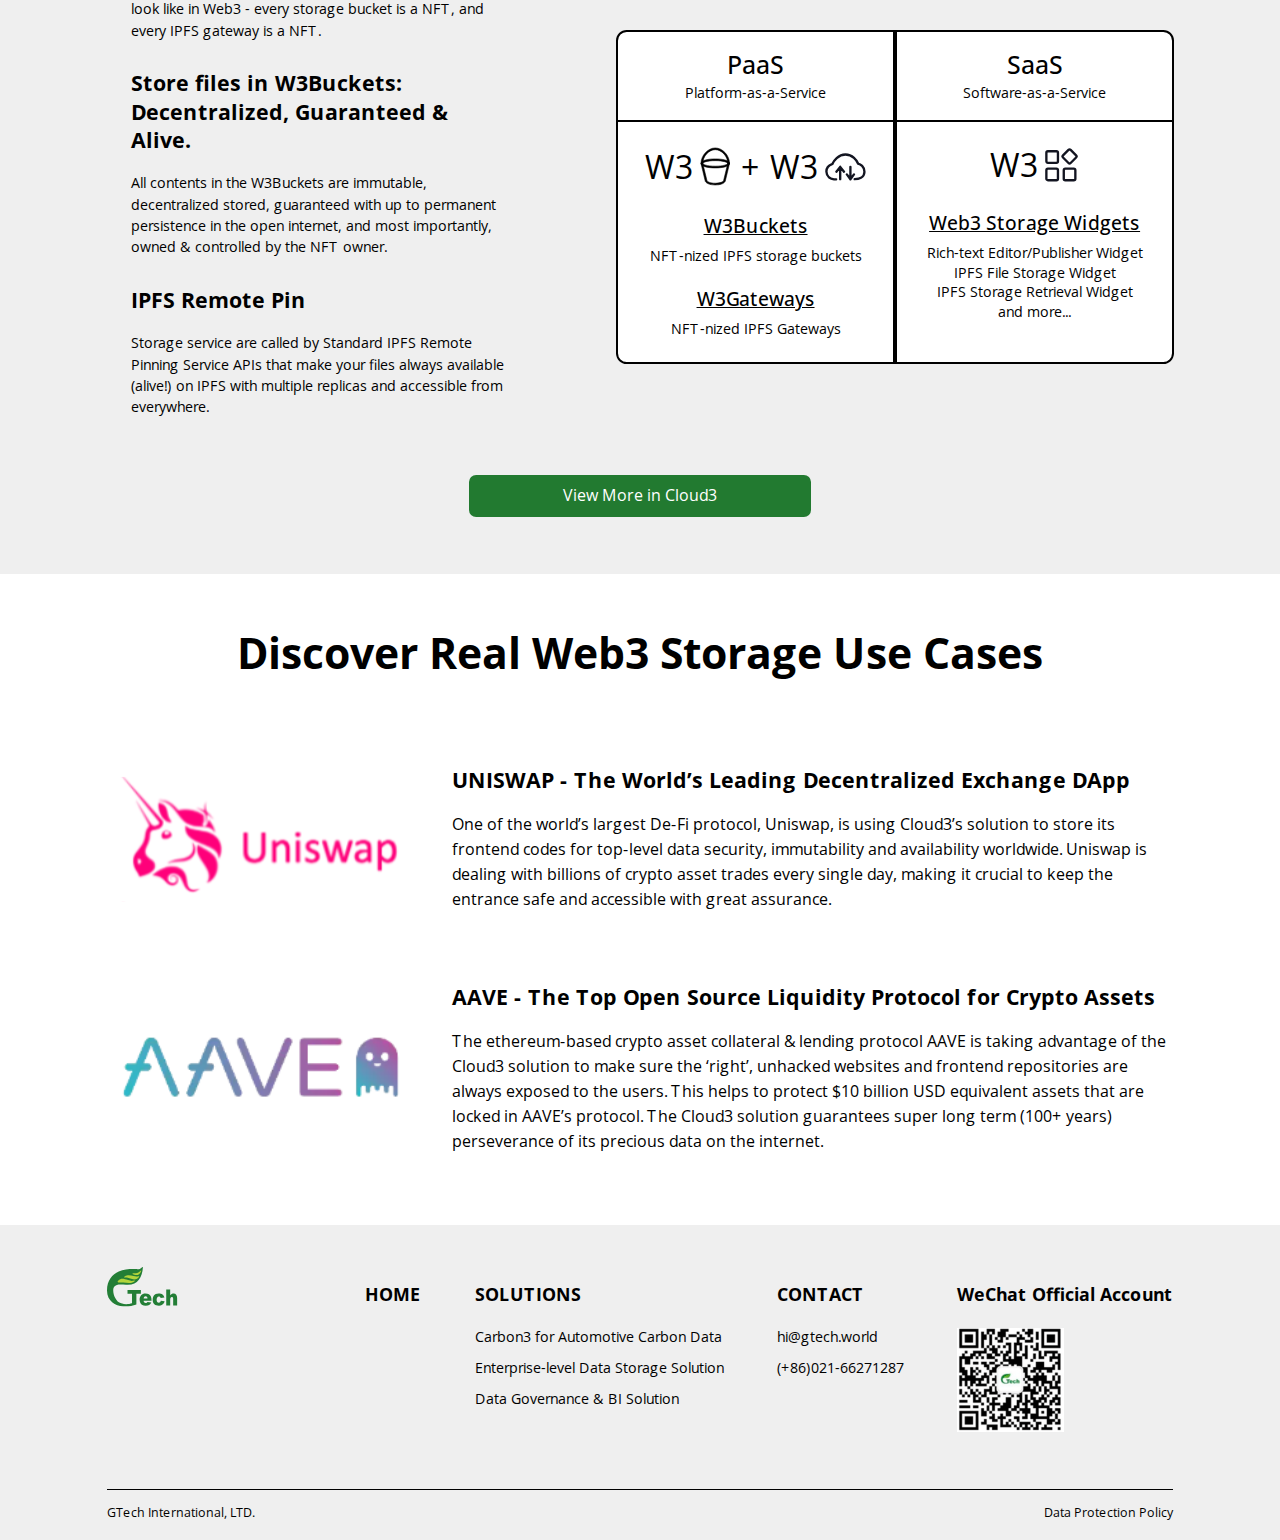
<file: solutions/web3.html>
<!DOCTYPE html><html lang="en"><head><meta charSet="utf-8"/><meta name="viewport" content="width=device-width"/><meta name="next-head-count" content="2"/><link rel="preconnect" href="/" crossorigin="anonymous"/><link rel="preload" href="/_next/static/css/5288d0687bd31d93.css" as="style"/><link rel="stylesheet" href="/_next/static/css/5288d0687bd31d93.css" data-n-g=""/><noscript data-n-css=""></noscript><script defer="" nomodule="" src="/_next/static/chunks/polyfills-c67a75d1b6f99dc8.js"></script><script src="/_next/static/chunks/webpack-b8f8d6679aaa5f42.js" defer=""></script><script src="/_next/static/chunks/framework-581f102fc68ef277.js" defer=""></script><script src="/_next/static/chunks/main-71220c1e4946f592.js" defer=""></script><script src="/_next/static/chunks/pages/_app-a41fcdbe9997c2b9.js" defer=""></script><script src="/_next/static/chunks/8d4fba0e-fd02b2b81840c37c.js" defer=""></script><script src="/_next/static/chunks/8c16bef4-3a5990e9903d3d3b.js" defer=""></script><script src="/_next/static/chunks/431-c97db3393edc0b75.js" defer=""></script><script src="/_next/static/chunks/919-f11656b96b0485f4.js" defer=""></script><script src="/_next/static/chunks/pages/solutions/web3-ad91cfb24f43b1e3.js" defer=""></script><script src="/_next/static/p8mn2Bha2UyOERHmRodMK/_buildManifest.js" defer=""></script><script src="/_next/static/p8mn2Bha2UyOERHmRodMK/_ssgManifest.js" defer=""></script></head><body><div id="__next"></div><script id="__NEXT_DATA__" type="application/json">{"props":{"pageProps":{}},"page":"/solutions/web3","query":{},"buildId":"p8mn2Bha2UyOERHmRodMK","nextExport":true,"autoExport":true,"isFallback":false,"scriptLoader":[]}</script></body></html>
</file>
<file: _next/static/css/5288d0687bd31d93.css>
/*
! tailwindcss v3.2.4 | MIT License | https://tailwindcss.com
*/*,:after,:before{box-sizing:border-box;border:0 solid #e5e7eb}:after,:before{--tw-content:""}html{line-height:1.5;-webkit-text-size-adjust:100%;-moz-tab-size:4;-o-tab-size:4;tab-size:4;font-family:ui-sans-serif,system-ui,-apple-system,BlinkMacSystemFont,Segoe UI,Roboto,Helvetica Neue,Arial,Noto Sans,sans-serif,Apple Color Emoji,Segoe UI Emoji,Segoe UI Symbol,Noto Color Emoji;font-feature-settings:normal}body{margin:0;line-height:inherit}hr{height:0;color:inherit;border-top-width:1px}abbr:where([title]){-webkit-text-decoration:underline dotted;text-decoration:underline dotted}h1,h2,h3,h4,h5,h6{font-size:inherit;font-weight:inherit}a{color:inherit;text-decoration:inherit}b,strong{font-weight:bolder}code,kbd,pre,samp{font-family:ui-monospace,SFMono-Regular,Menlo,Monaco,Consolas,Liberation Mono,Courier New,monospace;font-size:1em}small{font-size:80%}sub,sup{font-size:75%;line-height:0;position:relative;vertical-align:baseline}sub{bottom:-.25em}sup{top:-.5em}table{text-indent:0;border-color:inherit;border-collapse:collapse}button,input,optgroup,select,textarea{font-family:inherit;font-size:100%;font-weight:inherit;line-height:inherit;color:inherit;margin:0;padding:0}button,select{text-transform:none}[type=button],[type=reset],[type=submit],button{-webkit-appearance:button;background-color:transparent;background-image:none}:-moz-focusring{outline:auto}:-moz-ui-invalid{box-shadow:none}progress{vertical-align:baseline}::-webkit-inner-spin-button,::-webkit-outer-spin-button{height:auto}[type=search]{-webkit-appearance:textfield;outline-offset:-2px}::-webkit-search-decoration{-webkit-appearance:none}::-webkit-file-upload-button{-webkit-appearance:button;font:inherit}summary{display:list-item}blockquote,dd,dl,figure,h1,h2,h3,h4,h5,h6,hr,p,pre{margin:0}fieldset{margin:0}fieldset,legend{padding:0}menu,ol,ul{list-style:none;margin:0;padding:0}textarea{resize:vertical}input::-moz-placeholder,textarea::-moz-placeholder{opacity:1;color:#9ca3af}input::placeholder,textarea::placeholder{opacity:1;color:#9ca3af}[role=button],button{cursor:pointer}:disabled{cursor:default}audio,canvas,embed,iframe,img,object,svg,video{display:block;vertical-align:middle}img,video{max-width:100%;height:auto}[hidden]{display:none}*,:after,:before{--tw-border-spacing-x:0;--tw-border-spacing-y:0;--tw-translate-x:0;--tw-translate-y:0;--tw-rotate:0;--tw-skew-x:0;--tw-skew-y:0;--tw-scale-x:1;--tw-scale-y:1;--tw-pan-x: ;--tw-pan-y: ;--tw-pinch-zoom: ;--tw-scroll-snap-strictness:proximity;--tw-ordinal: ;--tw-slashed-zero: ;--tw-numeric-figure: ;--tw-numeric-spacing: ;--tw-numeric-fraction: ;--tw-ring-inset: ;--tw-ring-offset-width:0px;--tw-ring-offset-color:#fff;--tw-ring-color:rgba(59,130,246,.5);--tw-ring-offset-shadow:0 0 #0000;--tw-ring-shadow:0 0 #0000;--tw-shadow:0 0 #0000;--tw-shadow-colored:0 0 #0000;--tw-blur: ;--tw-brightness: ;--tw-contrast: ;--tw-grayscale: ;--tw-hue-rotate: ;--tw-invert: ;--tw-saturate: ;--tw-sepia: ;--tw-drop-shadow: ;--tw-backdrop-blur: ;--tw-backdrop-brightness: ;--tw-backdrop-contrast: ;--tw-backdrop-grayscale: ;--tw-backdrop-hue-rotate: ;--tw-backdrop-invert: ;--tw-backdrop-opacity: ;--tw-backdrop-saturate: ;--tw-backdrop-sepia: }::backdrop{--tw-border-spacing-x:0;--tw-border-spacing-y:0;--tw-translate-x:0;--tw-translate-y:0;--tw-rotate:0;--tw-skew-x:0;--tw-skew-y:0;--tw-scale-x:1;--tw-scale-y:1;--tw-pan-x: ;--tw-pan-y: ;--tw-pinch-zoom: ;--tw-scroll-snap-strictness:proximity;--tw-ordinal: ;--tw-slashed-zero: ;--tw-numeric-figure: ;--tw-numeric-spacing: ;--tw-numeric-fraction: ;--tw-ring-inset: ;--tw-ring-offset-width:0px;--tw-ring-offset-color:#fff;--tw-ring-color:rgba(59,130,246,.5);--tw-ring-offset-shadow:0 0 #0000;--tw-ring-shadow:0 0 #0000;--tw-shadow:0 0 #0000;--tw-shadow-colored:0 0 #0000;--tw-blur: ;--tw-brightness: ;--tw-contrast: ;--tw-grayscale: ;--tw-hue-rotate: ;--tw-invert: ;--tw-saturate: ;--tw-sepia: ;--tw-drop-shadow: ;--tw-backdrop-blur: ;--tw-backdrop-brightness: ;--tw-backdrop-contrast: ;--tw-backdrop-grayscale: ;--tw-backdrop-hue-rotate: ;--tw-backdrop-invert: ;--tw-backdrop-opacity: ;--tw-backdrop-saturate: ;--tw-backdrop-sepia: }.visible{visibility:visible}.\!visible{visibility:visible!important}.fixed{position:fixed}.absolute{position:absolute}.relative{position:relative}.sticky{position:sticky}.top-0{top:0}.left-0{left:0}.right-0{right:0}.bottom-0{bottom:0}.right-8{right:2rem}.z-10{z-index:10}.m-auto{margin:auto}.mx-auto{margin-left:auto;margin-right:auto}.my-16{margin-top:4rem;margin-bottom:4rem}.mb-5{margin-bottom:1.25rem}.mt-8{margin-top:2rem}.mt-6{margin-top:1.5rem}.mt-64{margin-top:16rem}.mt-\[14\.375rem\]{margin-top:14.375rem}.mt-5{margin-top:1.25rem}.mt-20{margin-top:5rem}.mt-7{margin-top:1.75rem}.mb-20{margin-bottom:5rem}.mt-16{margin-top:4rem}.ml-\[5\.375rem\]{margin-left:5.375rem}.mb-2{margin-bottom:.5rem}.ml-10{margin-left:2.5rem}.mt-3{margin-top:.75rem}.mr-\[6\.875rem\]{margin-right:6.875rem}.mr-14{margin-right:3.5rem}.ml-4{margin-left:1rem}.mt-4{margin-top:1rem}.ml-\[-5\.5rem\]{margin-left:-5.5rem}.ml-\[-6\.5rem\]{margin-left:-6.5rem}.mt-\[-1\.5rem\]{margin-top:-1.5rem}.mb-\[-1\.5rem\]{margin-bottom:-1.5rem}.ml-14{margin-left:3.5rem}.ml-0{margin-left:0}.mt-0{margin-top:0}.mb-10{margin-bottom:2.5rem}.mt-10{margin-top:2.5rem}.ml-6{margin-left:1.5rem}.mt-11{margin-top:2.75rem}.mr-\[5\.75rem\]{margin-right:5.75rem}.mt-24{margin-top:6rem}.mb-8{margin-bottom:2rem}.ml-\[4\.75rem\]{margin-left:4.75rem}.ml-24{margin-left:6rem}.mt-\[\.625rem\]{margin-top:.625rem}.mr-2{margin-right:.5rem}.ml-12{margin-left:3rem}.mr-\[8px\]{margin-right:8px}.mr-5{margin-right:1.25rem}.mt-2{margin-top:.5rem}.mt-12{margin-top:3rem}.ml-16{margin-left:4rem}.mr-0{margin-right:0}.mr-\[3\.75rem\]{margin-right:3.75rem}.ml-\[2\.75rem\]{margin-left:2.75rem}.mt-2\.5{margin-top:.625rem}.ml-32{margin-left:8rem}.ml-\[3\.75rem\]{margin-left:3.75rem}.mt-1{margin-top:.25rem}.mt-\[0\.785rem\]{margin-top:.785rem}.mt-\[0\.7rem\]{margin-top:.7rem}.ml-5{margin-left:1.25rem}.ml-2\.5{margin-left:.625rem}.ml-2{margin-left:.5rem}.ml-1\.5{margin-left:.375rem}.ml-1{margin-left:.25rem}.block{display:block}.inline-block{display:inline-block}.flex{display:flex}.table{display:table}.hidden{display:none}.h-14{height:3.5rem}.h-\[8rem\]{height:8rem}.h-80{height:20rem}.h-\[44\.625rem\]{height:44.625rem}.h-full{height:100%}.h-10{height:2.5rem}.h-\[23rem\]{height:23rem}.h-\[35\.8rem\]{height:35.8rem}.h-\[6\.125rem\]{height:6.125rem}.h-\[13\.125rem\]{height:13.125rem}.h-\[13rem\]{height:13rem}.h-\[23\.5rem\]{height:23.5rem}.h-\[4\.6rem\]{height:4.6rem}.h-20{height:5rem}.h-11{height:2.75rem}.min-h-screen{min-height:100vh}.w-container{width:75rem}.w-full{width:100%}.w-\[19\.375rem\]{width:19.375rem}.w-\[19\.7rem\]{width:19.7rem}.w-\[17\.7rem\]{width:17.7rem}.w-\[15\.7rem\]{width:15.7rem}.w-\[35rem\]{width:35rem}.w-\[36\.5rem\]{width:36.5rem}.w-\[19\.25rem\]{width:19.25rem}.w-\[58\.5rem\]{width:58.5rem}.w-\[9\.875rem\]{width:9.875rem}.w-\[6\.25rem\]{width:6.25rem}.w-\[36\.25rem\]{width:36.25rem}.w-\[32\.625rem\]{width:32.625rem}.w-\[36\.725rem\]{width:36.725rem}.w-\[16\.125rem\]{width:16.125rem}.w-\[80rem\]{width:80rem}.w-\[7\.5rem\]{width:7.5rem}.w-\[10\.375rem\]{width:10.375rem}.w-\[19rem\]{width:19rem}.w-\[22\.8rem\]{width:22.8rem}.w-\[29\.25rem\]{width:29.25rem}.w-\[50\.625rem\]{width:50.625rem}.w-\[61\.5rem\]{width:61.5rem}.w-\[38\.625rem\]{width:38.625rem}.w-\[30\.625rem\]{width:30.625rem}.w-\[34\.625rem\]{width:34.625rem}.w-\[35\.56rem\]{width:35.56rem}.w-\[29\.875rem\]{width:29.875rem}.w-\[39\.75rem\]{width:39.75rem}.w-\[19\.625rem\]{width:19.625rem}.w-96{width:24rem}.w-\[21\.375rem\]{width:21.375rem}.w-\[50\.75rem\]{width:50.75rem}.w-\[18\.875rem\]{width:18.875rem}.w-\[7\.125rem\]{width:7.125rem}.w-\[5\.75rem\]{width:5.75rem}.w-20{width:5rem}.w-\[28\.125rem\]{width:28.125rem}.w-\[23\.125rem\]{width:23.125rem}.w-\[5\.5rem\]{width:5.5rem}.w-screen{width:100vw}.min-w-\[32\.825rem\]{min-width:32.825rem}.max-w-\[34rem\]{max-width:34rem}.max-w-\[59\.75rem\]{max-width:59.75rem}.max-w-\[56\.25rem\]{max-width:56.25rem}.flex-1{flex:1 1 0%}.rotate-180{--tw-rotate:180deg}.rotate-180,.scale-\[0\.6\]{transform:translate(var(--tw-translate-x),var(--tw-translate-y)) rotate(var(--tw-rotate)) skewX(var(--tw-skew-x)) skewY(var(--tw-skew-y)) scaleX(var(--tw-scale-x)) scaleY(var(--tw-scale-y))}.scale-\[0\.6\]{--tw-scale-x:0.6;--tw-scale-y:0.6}.cursor-pointer{cursor:pointer}.flex-row-reverse{flex-direction:row-reverse}.flex-col{flex-direction:column}.flex-wrap{flex-wrap:wrap}.items-center{align-items:center}.justify-center{justify-content:center}.justify-between{justify-content:space-between}.overflow-hidden{overflow:hidden}.overflow-x-auto{overflow-x:auto}.overflow-y-hidden{overflow-y:hidden}.rounded-lg{border-radius:.5rem}.rounded-\[2\.25rem\]{border-radius:2.25rem}.rounded-2xl{border-radius:1rem}.rounded{border-radius:.25rem}.rounded-l-xl{border-top-left-radius:.75rem;border-bottom-left-radius:.75rem}.rounded-r-xl{border-top-right-radius:.75rem;border-bottom-right-radius:.75rem}.border-\[1\.75px\]{border-width:1.75px}.border-4{border-width:4px}.border-2{border-width:2px}.border{border-width:1px}.border-t-2{border-top-width:2px}.border-b-2{border-bottom-width:2px}.border-l-2{border-left-width:2px}.border-r-\[3px\]{border-right-width:3px}.border-t{border-top-width:1px}.border-gray-100{--tw-border-opacity:1;border-color:rgb(243 244 246/var(--tw-border-opacity))}.border-green{--tw-border-opacity:1;border-color:rgb(34 122 48/var(--tw-border-opacity))}.border-black{--tw-border-opacity:1;border-color:rgb(0 0 0/var(--tw-border-opacity))}.border-green-2{--tw-border-opacity:1;border-color:rgb(203 222 208/var(--tw-border-opacity))}.border-green-3{--tw-border-opacity:1;border-color:rgb(0 191 31/var(--tw-border-opacity))}.bg-white{--tw-bg-opacity:1;background-color:rgb(255 255 255/var(--tw-bg-opacity))}.bg-bgc{--tw-bg-opacity:1;background-color:rgb(239 239 239/var(--tw-bg-opacity))}.bg-white\/\[\.76\]{background-color:hsla(0,0%,100%,.76)}.bg-blue-1\/\[\.8\]{background-color:rgba(97,141,168,.8)}.bg-green\/\[\.92\]{background-color:rgba(34,122,48,.92)}.bg-green{--tw-bg-opacity:1;background-color:rgb(34 122 48/var(--tw-bg-opacity))}.bg-transparent{background-color:transparent}.bg-black{--tw-bg-opacity:1;background-color:rgb(0 0 0/var(--tw-bg-opacity))}.bg-\[url\(\/images\/home_banner\.jpg\)\]{background-image:url(/images/home_banner.jpg)}.bg-\[url\(\/images\/solution_intro\.png\)\]{background-image:url(/images/solution_intro.png)}.bg-\[url\(\/images\/automotive_banner\.jpg\)\]{background-image:url(/images/automotive_banner.jpg)}.bg-\[url\(\/images\/governance_banner\.jpg\)\]{background-image:url(/images/governance_banner.jpg)}.bg-\[url\(\/images\/industrial\.svg\)\]{background-image:url(/images/industrial.svg)}.bg-\[url\(\/images\/map\.png\)\]{background-image:url(/images/map.png)}.bg-cover{background-size:cover}.bg-\[length\:auto_100\%\]{background-size:auto 100%}.bg-center{background-position:50%}.bg-no-repeat{background-repeat:no-repeat}.px-9{padding-left:2.25rem;padding-right:2.25rem}.py-10{padding-top:2.5rem;padding-bottom:2.5rem}.py-3{padding-top:.75rem;padding-bottom:.75rem}.px-3{padding-left:.75rem;padding-right:.75rem}.px-12{padding-left:3rem;padding-right:3rem}.px-5{padding-left:1.25rem;padding-right:1.25rem}.px-6{padding-left:1.5rem;padding-right:1.5rem}.px-8{padding-left:2rem;padding-right:2rem}.px-7{padding-left:1.75rem;padding-right:1.75rem}.py-7{padding-top:1.75rem;padding-bottom:1.75rem}.py-2\.5{padding-top:.625rem;padding-bottom:.625rem}.py-2{padding-top:.5rem;padding-bottom:.5rem}.px-32{padding-left:8rem;padding-right:8rem}.py-4{padding-top:1rem;padding-bottom:1rem}.px-4{padding-left:1rem;padding-right:1rem}.py-5{padding-top:1.25rem;padding-bottom:1.25rem}.pb-12{padding-bottom:3rem}.pb-3{padding-bottom:.75rem}.pt-16{padding-top:4rem}.pb-16{padding-bottom:4rem}.pl-0{padding-left:0}.pr-0{padding-right:0}.pb-32{padding-bottom:8rem}.pl-10{padding-left:2.5rem}.pb-20{padding-bottom:5rem}.pb-5{padding-bottom:1.25rem}.pt-6{padding-top:1.5rem}.pb-8{padding-bottom:2rem}.pb-6{padding-bottom:1.5rem}.pr-5{padding-right:1.25rem}.pt-4{padding-top:1rem}.pb-2\.5{padding-bottom:.625rem}.pb-2{padding-bottom:.5rem}.text-center{text-align:center}.font-OpenSans{font-family:var(--open-sans)}.text-sm{font-size:.875rem;line-height:1.25rem}.text-2xl{font-size:1.5rem;line-height:2rem}.text-lg{font-size:1.125rem;line-height:1.75rem}.text-\[4rem\]{font-size:4rem}.text-xl{font-size:1.25rem;line-height:1.75rem}.text-\[2rem\]{font-size:2rem}.text-\[2\.6rem\]{font-size:2.6rem}.text-5xl{font-size:3rem;line-height:1}.text-base{font-size:1rem;line-height:1.5rem}.text-3\.5xl{font-size:2rem}.text-\[1\.75rem\]{font-size:1.75rem}.text-4xl{font-size:2.25rem;line-height:2.5rem}.text-\[1\.35rem\]{font-size:1.35rem}.text-\[0\.6875rem\]{font-size:.6875rem}.font-bold{font-weight:700}.font-medium{font-weight:500}.font-semibold{font-weight:600}.font-normal{font-weight:400}.leading-normal{line-height:1.5}.leading-\[2\.75rem\]{line-height:2.75rem}.leading-5{line-height:1.25rem}.leading-9{line-height:2.25rem}.leading-6{line-height:1.5rem}.leading-\[65px\]{line-height:65px}.leading-\[32px\]{line-height:32px}.leading-\[1\.3125rem\]{line-height:1.3125rem}.leading-7{line-height:1.75rem}.leading-\[1\.375rem\]{line-height:1.375rem}.leading-\[1rem\]{line-height:1rem}.leading-\[2\.2\]{line-height:2.2}.leading-8{line-height:2rem}.text-green{--tw-text-opacity:1;color:rgb(34 122 48/var(--tw-text-opacity))}.text-green-3{--tw-text-opacity:1;color:rgb(0 191 31/var(--tw-text-opacity))}.text-white{--tw-text-opacity:1;color:rgb(255 255 255/var(--tw-text-opacity))}.text-yellow{--tw-text-opacity:1;color:rgb(255 248 70/var(--tw-text-opacity))}.text-gray-1{--tw-text-opacity:1;color:rgb(153 153 153/var(--tw-text-opacity))}.text-black{--tw-text-opacity:1;color:rgb(0 0 0/var(--tw-text-opacity))}.underline{text-decoration-line:underline}.shadow-\[0_-3px_15px_0_rgba\(0\2c 0\2c 0\2c 0\.1\)\]{--tw-shadow:0 -3px 15px 0 rgba(0,0,0,.1);--tw-shadow-colored:0 -3px 15px 0 var(--tw-shadow-color);box-shadow:var(--tw-ring-offset-shadow,0 0 #0000),var(--tw-ring-shadow,0 0 #0000),var(--tw-shadow)}.outline{outline-style:solid}.outline-\[5px\]{outline-width:5px}.outline-offset-4{outline-offset:4px}.outline-green{outline-color:#227a30}#__next,body,html{width:100%;height:100%}.link-hover:hover{color:#227a30}.nav-active{position:relative}.nav-active:after{content:"";position:absolute;display:block;height:2px;top:2.25rem;background:#227a30;width:100%}h3{font-size:3rem;line-height:1}h3,h5{font-weight:700}h5{font-size:1.5rem;line-height:2rem}@media (max-width:900px){h3{font-size:1.125rem;line-height:1.75rem}h5{font-size:1rem;line-height:1.5rem}}@media (min-width:1281px) and (max-width:1360px){html{font-size:15.11px}}@media (min-width:1201px) and (max-width:1280px){html{font-size:14.22px}}@media (min-width:1121px) and (max-width:1200px){html{font-size:13.33px}}@media (min-width:1041px) and (max-width:1120px){html{font-size:12.44px}}@media (min-width:961px) and (max-width:1040px){html{font-size:11.56px}}@media (min-width:901px) and (max-width:960px){html{font-size:10.67px}}.size-adjust{-webkit-text-size-adjust:none}.hover\:bg-green-hover:hover{--tw-bg-opacity:1;background-color:rgb(46 140 61/var(--tw-bg-opacity))}@media (min-width:0) and (max-width:900px){.md\:fixed{position:fixed}.md\:top-4{top:1rem}.md\:right-5{right:1.25rem}.md\:bottom-0{bottom:0}.md\:z-10{z-index:10}.md\:float-left{float:left}.md\:mx-auto{margin-left:auto;margin-right:auto}.md\:my-8{margin-top:2rem;margin-bottom:2rem}.md\:my-12{margin-top:3rem;margin-bottom:3rem}.md\:mt-36{margin-top:9rem}.md\:mt-\[8\.375rem\]{margin-top:8.375rem}.md\:mb-9{margin-bottom:2.25rem}.md\:mt-16{margin-top:4rem}.md\:mt-8{margin-top:2rem}.md\:mb-5{margin-bottom:1.25rem}.md\:ml-0{margin-left:0}.md\:mt-5{margin-top:1.25rem}.md\:mt-12{margin-top:3rem}.md\:mt-7{margin-top:1.75rem}.md\:mr-0{margin-right:0}.md\:mt-0{margin-top:0}.md\:mt-\[2\.25rem\]{margin-top:2.25rem}.md\:ml-5{margin-left:1.25rem}.md\:mt-3\.5{margin-top:.875rem}.md\:mt-3{margin-top:.75rem}.md\:ml-8{margin-left:2rem}.md\:mr-10{margin-right:2.5rem}.md\:ml-\[-4\.5rem\]{margin-left:-4.5rem}.md\:mb-\[-2rem\]{margin-bottom:-2rem}.md\:mr-8{margin-right:2rem}.md\:mb-8{margin-bottom:2rem}.md\:ml-2{margin-left:.5rem}.md\:mb-10{margin-bottom:2.5rem}.md\:mt-4{margin-top:1rem}.md\:mr-2{margin-right:.5rem}.md\:mb-4{margin-bottom:1rem}.md\:block{display:block}.md\:flex{display:flex}.md\:hidden{display:none}.md\:h-\[6\.125rem\]{height:6.125rem}.md\:h-\[13\.375rem\]{height:13.375rem}.md\:h-\[28rem\]{height:28rem}.md\:h-\[29rem\]{height:29rem}.md\:h-\[5rem\]{height:5rem}.md\:h-auto{height:auto}.md\:h-\[26rem\]{height:26rem}.md\:h-\[9\.125rem\]{height:9.125rem}.md\:w-full{width:100%}.md\:w-\[20rem\]{width:20rem}.md\:w-auto{width:auto}.md\:w-\[5\.25rem\]{width:5.25rem}.md\:w-\[3\.125rem\]{width:3.125rem}.md\:w-\[14\.5rem\]{width:14.5rem}.md\:w-\[6\.125rem\]{width:6.125rem}.md\:w-\[19rem\]{width:19rem}.md\:w-\[18rem\]{width:18rem}.md\:w-\[17\.125rem\]{width:17.125rem}.md\:w-16{width:4rem}.md\:min-w-full{min-width:100%}.md\:max-w-full{max-width:100%}.md\:max-w-\[22rem\]{max-width:22rem}.md\:max-w-\[10rem\]{max-width:10rem}.md\:max-w-\[18\.375rem\]{max-width:18.375rem}.md\:max-w-\[20\.875rem\]{max-width:20.875rem}.md\:max-w-\[19\.375rem\]{max-width:19.375rem}.md\:scale-\[0\.9\]{--tw-scale-x:0.9;--tw-scale-y:0.9}.md\:scale-\[0\.5\],.md\:scale-\[0\.9\]{transform:translate(var(--tw-translate-x),var(--tw-translate-y)) rotate(var(--tw-rotate)) skewX(var(--tw-skew-x)) skewY(var(--tw-skew-y)) scaleX(var(--tw-scale-x)) scaleY(var(--tw-scale-y))}.md\:scale-\[0\.5\]{--tw-scale-x:0.5;--tw-scale-y:0.5}.md\:flex-col{flex-direction:column}.md\:flex-col-reverse{flex-direction:column-reverse}.md\:items-start{align-items:flex-start}.md\:items-center{align-items:center}.md\:justify-start{justify-content:flex-start}.md\:rounded-t-xl{border-top-left-radius:.75rem;border-top-right-radius:.75rem}.md\:rounded-b-none{border-bottom-right-radius:0;border-bottom-left-radius:0}.md\:rounded-b-xl{border-bottom-right-radius:.75rem;border-bottom-left-radius:.75rem}.md\:rounded-t-none{border-top-left-radius:0;border-top-right-radius:0}.md\:bg-white{--tw-bg-opacity:1;background-color:rgb(255 255 255/var(--tw-bg-opacity))}.md\:px-3{padding-left:.75rem;padding-right:.75rem}.md\:px-6{padding-left:1.5rem;padding-right:1.5rem}.md\:px-12{padding-left:3rem;padding-right:3rem}.md\:py-8{padding-top:2rem;padding-bottom:2rem}.md\:px-4{padding-left:1rem;padding-right:1rem}.md\:py-11{padding-top:2.75rem;padding-bottom:2.75rem}.md\:px-8{padding-left:2rem;padding-right:2rem}.md\:py-12{padding-top:3rem;padding-bottom:3rem}.md\:px-5{padding-left:1.25rem;padding-right:1.25rem}.md\:pt-8{padding-top:2rem}.md\:pb-4{padding-bottom:1rem}.md\:pb-12{padding-bottom:3rem}.md\:pb-8{padding-bottom:2rem}.md\:pb-5{padding-bottom:1.25rem}.md\:pr-5{padding-right:1.25rem}.md\:pt-3{padding-top:.75rem}.md\:pb-10{padding-bottom:2.5rem}.md\:pb-2{padding-bottom:.5rem}.md\:pt-12{padding-top:3rem}.md\:text-center{text-align:center}.md\:text-\[1\.75rem\]{font-size:1.75rem}.md\:text-sm{font-size:.875rem;line-height:1.25rem}.md\:text-base{font-size:1rem;line-height:1.5rem}.md\:text-lg{font-size:1.125rem;line-height:1.75rem}.md\:text-xs{font-size:.75rem;line-height:1rem}.md\:text-\[0\.9375rem\]{font-size:.9375rem}.md\:text-xl{font-size:1.25rem;line-height:1.75rem}.md\:leading-9{line-height:2.25rem}.md\:leading-5{line-height:1.25rem}.md\:leading-6{line-height:1.5rem}.md\:text-black{--tw-text-opacity:1;color:rgb(0 0 0/var(--tw-text-opacity))}.md\:shadow-\[0_-3px_15px_0px_rgba\(0\2c 0\2c 0\2c 0\.3\)\]{--tw-shadow:0 -3px 15px 0px rgba(0,0,0,.3);--tw-shadow-colored:0 -3px 15px 0px var(--tw-shadow-color);box-shadow:var(--tw-ring-offset-shadow,0 0 #0000),var(--tw-ring-shadow,0 0 #0000),var(--tw-shadow)}}@font-face{font-family:__Open_Sans_1c8e7b;font-style:normal;font-weight:300;font-stretch:100%;src:url(/_next/static/media/75c6578c0e7ebfd8.woff2) format("woff2");unicode-range:U+0460-052f,U+1c80-1c88,U+20b4,U+2de0-2dff,U+a640-a69f,U+fe2e-fe2f}@font-face{font-family:__Open_Sans_1c8e7b;font-style:normal;font-weight:300;font-stretch:100%;src:url(/_next/static/media/1b496f798a642250.woff2) format("woff2");unicode-range:U+0301,U+0400-045f,U+0490-0491,U+04b0-04b1,U+2116}@font-face{font-family:__Open_Sans_1c8e7b;font-style:normal;font-weight:300;font-stretch:100%;src:url(/_next/static/media/ac361f64331e3beb.woff2) format("woff2");unicode-range:U+1f??}@font-face{font-family:__Open_Sans_1c8e7b;font-style:normal;font-weight:300;font-stretch:100%;src:url(/_next/static/media/e3e909ff52605f18.woff2) format("woff2");unicode-range:U+0370-03ff}@font-face{font-family:__Open_Sans_1c8e7b;font-style:normal;font-weight:300;font-stretch:100%;src:url(/_next/static/media/230e62120f6d785b.woff2) format("woff2");unicode-range:U+0590-05ff,U+200c-2010,U+20aa,U+25cc,U+fb1d-fb4f}@font-face{font-family:__Open_Sans_1c8e7b;font-style:normal;font-weight:300;font-stretch:100%;src:url(/_next/static/media/e859973cdb7f6b3d.woff2) format("woff2");unicode-range:U+0102-0103,U+0110-0111,U+0128-0129,U+0168-0169,U+01a0-01a1,U+01af-01b0,U+1ea0-1ef9,U+20ab}@font-face{font-family:__Open_Sans_1c8e7b;font-style:normal;font-weight:300;font-stretch:100%;src:url(/_next/static/media/fd72bbd943f0444a.woff2) format("woff2");unicode-range:U+0100-02af,U+1e??,U+2020,U+20a0-20ab,U+20ad-20cf,U+2113,U+2c60-2c7f,U+a720-a7ff}@font-face{font-family:__Open_Sans_1c8e7b;font-style:normal;font-weight:300;font-stretch:100%;src:url(/_next/static/media/647e3efd824faf1c.woff2) format("woff2");unicode-range:U+00??,U+0131,U+0152-0153,U+02bb-02bc,U+02c6,U+02da,U+02dc,U+2000-206f,U+2074,U+20ac,U+2122,U+2191,U+2193,U+2212,U+2215,U+feff,U+fffd}@font-face{font-family:__Open_Sans_1c8e7b;font-style:normal;font-weight:400;font-stretch:100%;src:url(/_next/static/media/75c6578c0e7ebfd8.woff2) format("woff2");unicode-range:U+0460-052f,U+1c80-1c88,U+20b4,U+2de0-2dff,U+a640-a69f,U+fe2e-fe2f}@font-face{font-family:__Open_Sans_1c8e7b;font-style:normal;font-weight:400;font-stretch:100%;src:url(/_next/static/media/1b496f798a642250.woff2) format("woff2");unicode-range:U+0301,U+0400-045f,U+0490-0491,U+04b0-04b1,U+2116}@font-face{font-family:__Open_Sans_1c8e7b;font-style:normal;font-weight:400;font-stretch:100%;src:url(/_next/static/media/ac361f64331e3beb.woff2) format("woff2");unicode-range:U+1f??}@font-face{font-family:__Open_Sans_1c8e7b;font-style:normal;font-weight:400;font-stretch:100%;src:url(/_next/static/media/e3e909ff52605f18.woff2) format("woff2");unicode-range:U+0370-03ff}@font-face{font-family:__Open_Sans_1c8e7b;font-style:normal;font-weight:400;font-stretch:100%;src:url(/_next/static/media/230e62120f6d785b.woff2) format("woff2");unicode-range:U+0590-05ff,U+200c-2010,U+20aa,U+25cc,U+fb1d-fb4f}@font-face{font-family:__Open_Sans_1c8e7b;font-style:normal;font-weight:400;font-stretch:100%;src:url(/_next/static/media/e859973cdb7f6b3d.woff2) format("woff2");unicode-range:U+0102-0103,U+0110-0111,U+0128-0129,U+0168-0169,U+01a0-01a1,U+01af-01b0,U+1ea0-1ef9,U+20ab}@font-face{font-family:__Open_Sans_1c8e7b;font-style:normal;font-weight:400;font-stretch:100%;src:url(/_next/static/media/fd72bbd943f0444a.woff2) format("woff2");unicode-range:U+0100-02af,U+1e??,U+2020,U+20a0-20ab,U+20ad-20cf,U+2113,U+2c60-2c7f,U+a720-a7ff}@font-face{font-family:__Open_Sans_1c8e7b;font-style:normal;font-weight:400;font-stretch:100%;src:url(/_next/static/media/647e3efd824faf1c.woff2) format("woff2");unicode-range:U+00??,U+0131,U+0152-0153,U+02bb-02bc,U+02c6,U+02da,U+02dc,U+2000-206f,U+2074,U+20ac,U+2122,U+2191,U+2193,U+2212,U+2215,U+feff,U+fffd}@font-face{font-family:__Open_Sans_1c8e7b;font-style:normal;font-weight:500;font-stretch:100%;src:url(/_next/static/media/75c6578c0e7ebfd8.woff2) format("woff2");unicode-range:U+0460-052f,U+1c80-1c88,U+20b4,U+2de0-2dff,U+a640-a69f,U+fe2e-fe2f}@font-face{font-family:__Open_Sans_1c8e7b;font-style:normal;font-weight:500;font-stretch:100%;src:url(/_next/static/media/1b496f798a642250.woff2) format("woff2");unicode-range:U+0301,U+0400-045f,U+0490-0491,U+04b0-04b1,U+2116}@font-face{font-family:__Open_Sans_1c8e7b;font-style:normal;font-weight:500;font-stretch:100%;src:url(/_next/static/media/ac361f64331e3beb.woff2) format("woff2");unicode-range:U+1f??}@font-face{font-family:__Open_Sans_1c8e7b;font-style:normal;font-weight:500;font-stretch:100%;src:url(/_next/static/media/e3e909ff52605f18.woff2) format("woff2");unicode-range:U+0370-03ff}@font-face{font-family:__Open_Sans_1c8e7b;font-style:normal;font-weight:500;font-stretch:100%;src:url(/_next/static/media/230e62120f6d785b.woff2) format("woff2");unicode-range:U+0590-05ff,U+200c-2010,U+20aa,U+25cc,U+fb1d-fb4f}@font-face{font-family:__Open_Sans_1c8e7b;font-style:normal;font-weight:500;font-stretch:100%;src:url(/_next/static/media/e859973cdb7f6b3d.woff2) format("woff2");unicode-range:U+0102-0103,U+0110-0111,U+0128-0129,U+0168-0169,U+01a0-01a1,U+01af-01b0,U+1ea0-1ef9,U+20ab}@font-face{font-family:__Open_Sans_1c8e7b;font-style:normal;font-weight:500;font-stretch:100%;src:url(/_next/static/media/fd72bbd943f0444a.woff2) format("woff2");unicode-range:U+0100-02af,U+1e??,U+2020,U+20a0-20ab,U+20ad-20cf,U+2113,U+2c60-2c7f,U+a720-a7ff}@font-face{font-family:__Open_Sans_1c8e7b;font-style:normal;font-weight:500;font-stretch:100%;src:url(/_next/static/media/647e3efd824faf1c.woff2) format("woff2");unicode-range:U+00??,U+0131,U+0152-0153,U+02bb-02bc,U+02c6,U+02da,U+02dc,U+2000-206f,U+2074,U+20ac,U+2122,U+2191,U+2193,U+2212,U+2215,U+feff,U+fffd}@font-face{font-family:__Open_Sans_1c8e7b;font-style:normal;font-weight:600;font-stretch:100%;src:url(/_next/static/media/75c6578c0e7ebfd8.woff2) format("woff2");unicode-range:U+0460-052f,U+1c80-1c88,U+20b4,U+2de0-2dff,U+a640-a69f,U+fe2e-fe2f}@font-face{font-family:__Open_Sans_1c8e7b;font-style:normal;font-weight:600;font-stretch:100%;src:url(/_next/static/media/1b496f798a642250.woff2) format("woff2");unicode-range:U+0301,U+0400-045f,U+0490-0491,U+04b0-04b1,U+2116}@font-face{font-family:__Open_Sans_1c8e7b;font-style:normal;font-weight:600;font-stretch:100%;src:url(/_next/static/media/ac361f64331e3beb.woff2) format("woff2");unicode-range:U+1f??}@font-face{font-family:__Open_Sans_1c8e7b;font-style:normal;font-weight:600;font-stretch:100%;src:url(/_next/static/media/e3e909ff52605f18.woff2) format("woff2");unicode-range:U+0370-03ff}@font-face{font-family:__Open_Sans_1c8e7b;font-style:normal;font-weight:600;font-stretch:100%;src:url(/_next/static/media/230e62120f6d785b.woff2) format("woff2");unicode-range:U+0590-05ff,U+200c-2010,U+20aa,U+25cc,U+fb1d-fb4f}@font-face{font-family:__Open_Sans_1c8e7b;font-style:normal;font-weight:600;font-stretch:100%;src:url(/_next/static/media/e859973cdb7f6b3d.woff2) format("woff2");unicode-range:U+0102-0103,U+0110-0111,U+0128-0129,U+0168-0169,U+01a0-01a1,U+01af-01b0,U+1ea0-1ef9,U+20ab}@font-face{font-family:__Open_Sans_1c8e7b;font-style:normal;font-weight:600;font-stretch:100%;src:url(/_next/static/media/fd72bbd943f0444a.woff2) format("woff2");unicode-range:U+0100-02af,U+1e??,U+2020,U+20a0-20ab,U+20ad-20cf,U+2113,U+2c60-2c7f,U+a720-a7ff}@font-face{font-family:__Open_Sans_1c8e7b;font-style:normal;font-weight:600;font-stretch:100%;src:url(/_next/static/media/647e3efd824faf1c.woff2) format("woff2");unicode-range:U+00??,U+0131,U+0152-0153,U+02bb-02bc,U+02c6,U+02da,U+02dc,U+2000-206f,U+2074,U+20ac,U+2122,U+2191,U+2193,U+2212,U+2215,U+feff,U+fffd}@font-face{font-family:__Open_Sans_1c8e7b;font-style:normal;font-weight:700;font-stretch:100%;src:url(/_next/static/media/75c6578c0e7ebfd8.woff2) format("woff2");unicode-range:U+0460-052f,U+1c80-1c88,U+20b4,U+2de0-2dff,U+a640-a69f,U+fe2e-fe2f}@font-face{font-family:__Open_Sans_1c8e7b;font-style:normal;font-weight:700;font-stretch:100%;src:url(/_next/static/media/1b496f798a642250.woff2) format("woff2");unicode-range:U+0301,U+0400-045f,U+0490-0491,U+04b0-04b1,U+2116}@font-face{font-family:__Open_Sans_1c8e7b;font-style:normal;font-weight:700;font-stretch:100%;src:url(/_next/static/media/ac361f64331e3beb.woff2) format("woff2");unicode-range:U+1f??}@font-face{font-family:__Open_Sans_1c8e7b;font-style:normal;font-weight:700;font-stretch:100%;src:url(/_next/static/media/e3e909ff52605f18.woff2) format("woff2");unicode-range:U+0370-03ff}@font-face{font-family:__Open_Sans_1c8e7b;font-style:normal;font-weight:700;font-stretch:100%;src:url(/_next/static/media/230e62120f6d785b.woff2) format("woff2");unicode-range:U+0590-05ff,U+200c-2010,U+20aa,U+25cc,U+fb1d-fb4f}@font-face{font-family:__Open_Sans_1c8e7b;font-style:normal;font-weight:700;font-stretch:100%;src:url(/_next/static/media/e859973cdb7f6b3d.woff2) format("woff2");unicode-range:U+0102-0103,U+0110-0111,U+0128-0129,U+0168-0169,U+01a0-01a1,U+01af-01b0,U+1ea0-1ef9,U+20ab}@font-face{font-family:__Open_Sans_1c8e7b;font-style:normal;font-weight:700;font-stretch:100%;src:url(/_next/static/media/fd72bbd943f0444a.woff2) format("woff2");unicode-range:U+0100-02af,U+1e??,U+2020,U+20a0-20ab,U+20ad-20cf,U+2113,U+2c60-2c7f,U+a720-a7ff}@font-face{font-family:__Open_Sans_1c8e7b;font-style:normal;font-weight:700;font-stretch:100%;src:url(/_next/static/media/647e3efd824faf1c.woff2) format("woff2");unicode-range:U+00??,U+0131,U+0152-0153,U+02bb-02bc,U+02c6,U+02da,U+02dc,U+2000-206f,U+2074,U+20ac,U+2122,U+2191,U+2193,U+2212,U+2215,U+feff,U+fffd}@font-face{font-family:__Open_Sans_Fallback_1c8e7b;src:local("Arial");ascent-override:101.58%;descent-override:27.84%;line-gap-override:0.00%;size-adjust:105.22%}.__className_1c8e7b{font-family:__Open_Sans_1c8e7b,__Open_Sans_Fallback_1c8e7b;font-style:normal}.__variable_1c8e7b{--open-sans:"__Open_Sans_1c8e7b","__Open_Sans_Fallback_1c8e7b"}
</file>
